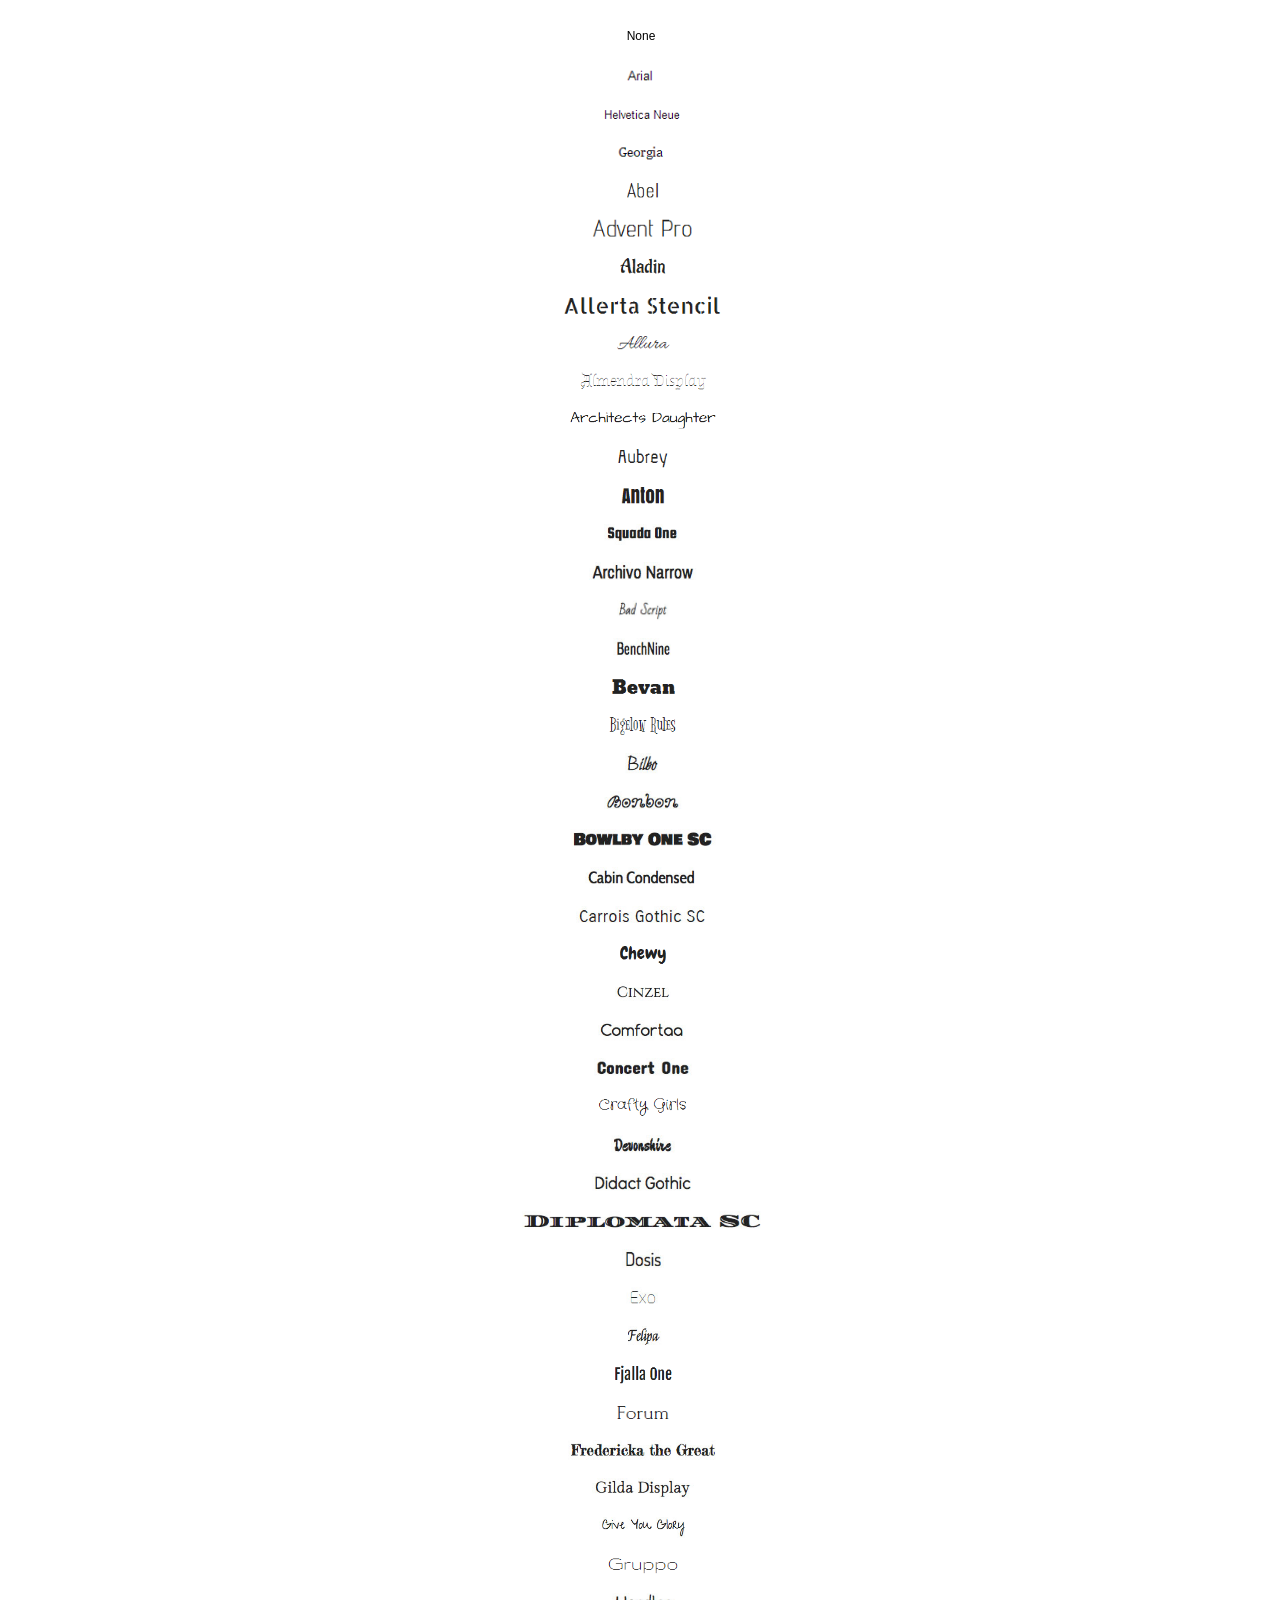
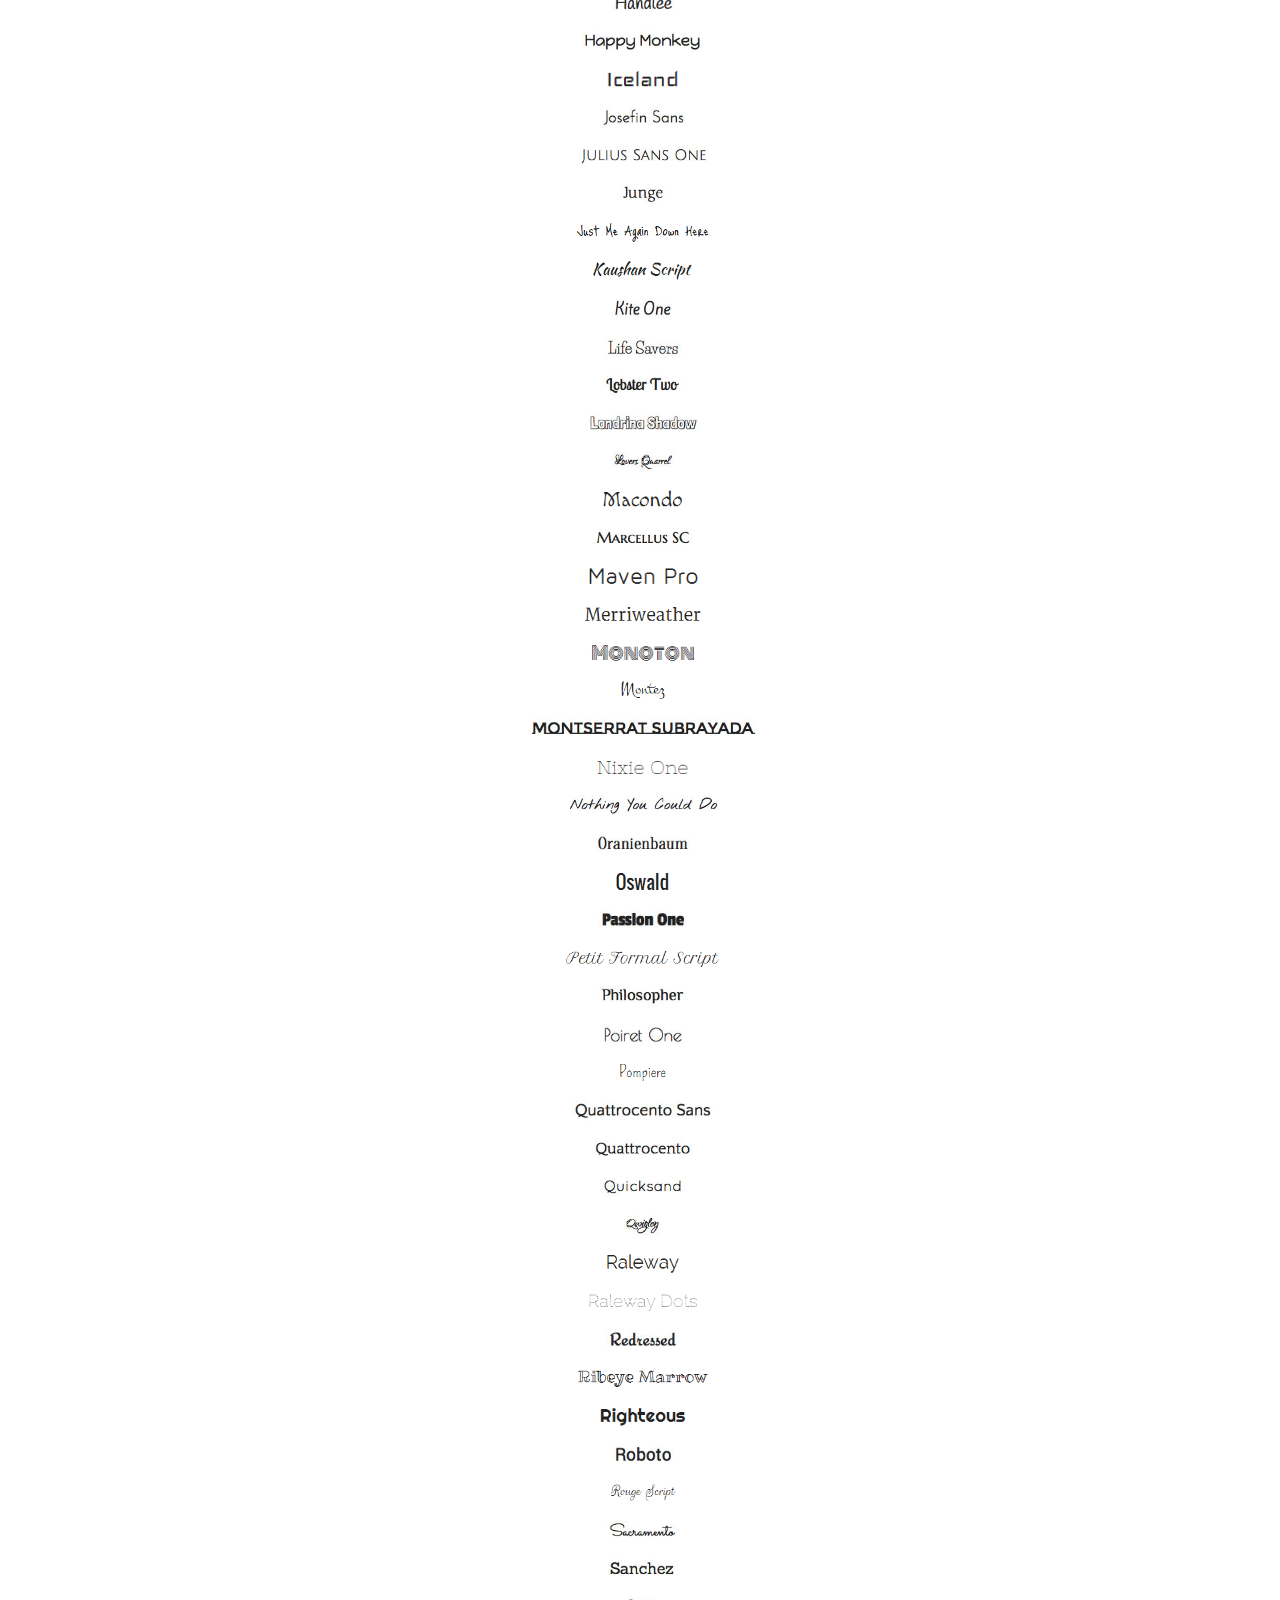
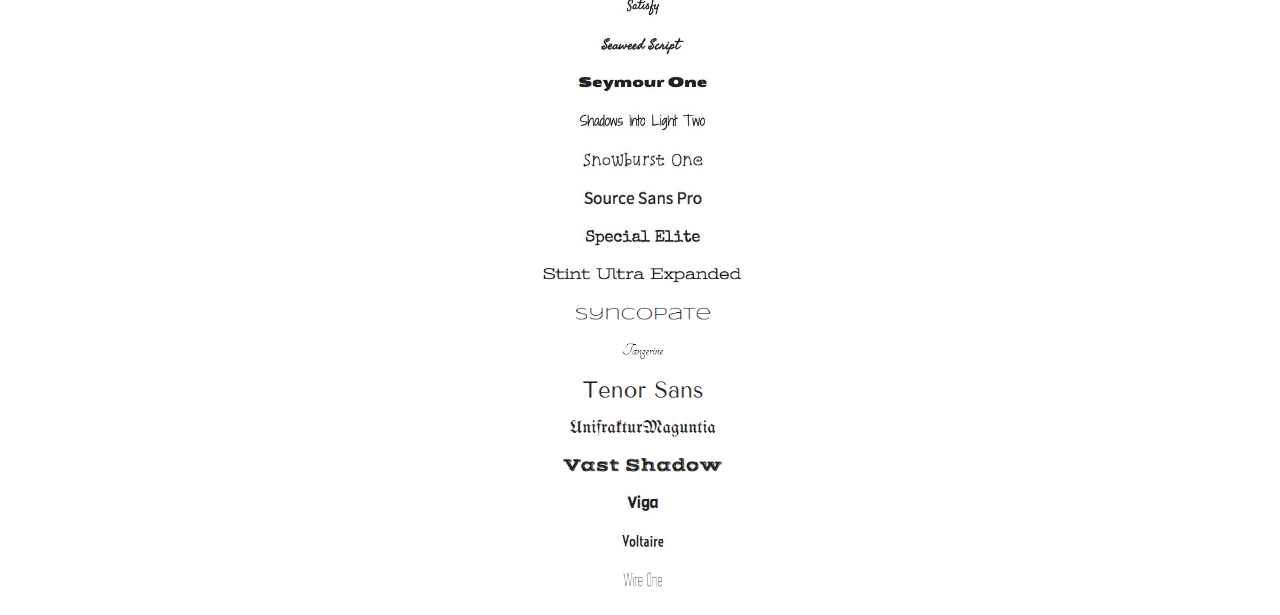
<file: templates/testtheme/scripts/fonts.html>
﻿<!DOCTYPE HTML>
<html>
<head>
    <meta charset="utf-8">
    <title>Fonts</title>
    <meta name="viewport" content="width=device-width, initial-scale=1">
    <meta name="description" content="">  
    <style>
        body {
            font-family: "Helvetica Neue", Helvetica, Arial, sans-serif;
            font-size:100%; 
            line-height:1.7;
        }
        #divFontList {margin:15px 0;padding:0 5px 0 7px;}
        #divFontList div {width:100%;border:transparent 1px solid;cursor:pointer;overflow:hidden;text-align:center}
        #divFontList div img {margin:7px 3px 0px 5px;height:21px}
        #divFontList div:hover {
            border: rgba(228, 156, 90, 0.5) solid 1px;
        }
    </style>
</head>
<body>
<div id="divFontList">

<div data-provider="" data-font-family="" style="font-size:12px;padding:10px 7px;box-sizing:border-box;">None</div>
<div data-provider="" data-font-family="Arial, sans-serif"><img src="fonts/arial.png"></div>
<div data-provider="" data-font-family="Helvetica Neue, Helvetica, Arial, sans-serif"><img src="fonts/helvetica_neue.png"></div>
<div data-provider="" data-font-family="Georgia, serif"><img src="fonts/georgia.png"></div>
<div data-provider="google" data-font-family="Abel, sans-serif"><img src="fonts/abel.png"></div>
<div data-provider="google" data-font-family="Advent Pro, sans-serif" data-font-style="300"><img src="fonts/advent_pro.png"></div>
<div data-provider="google" data-font-family="Aladin, cursive"><img src="fonts/aladin.png"></div>
<div data-provider="google" data-font-family="Allerta Stencil, sans-serif"><img src="fonts/allerta_stencil.png"></div>
<div data-provider="google" data-font-family="Allura, cursive"><img src="fonts/allura.png"></div>
<div data-provider="google" data-font-family="Almendra Display, cursive"><img src="fonts/almendra_display.png"></div>
<div data-provider="google" data-font-family="Architects Daughter, cursive"><img src="fonts/architects_daughter.png"></div>
<div data-provider="google" data-font-family="Aubrey, cursive"><img src="fonts/aubrey.png"></div>
<div data-provider="google" data-font-family="Anton, sans-serif"><img src="fonts/anton.png"></div>
<div data-provider="google" data-font-family="Squada One, cursive"><img src="fonts/squada_one.jpg"></div>
<div data-provider="google" data-font-family="Archivo Narrow, sans-serif"><img src="fonts/archivo_narrow.jpg"></div>
<div data-provider="google" data-font-family="Bad Script, cursive"><img src="fonts/bad_script.jpg"></div>
<div data-provider="google" data-font-family="BenchNine, sans-serif"><img src="fonts/benchNine.jpg"></div>
<div data-provider="google" data-font-family="Bevan, cursive"><img src="fonts/bevan.png"></div>
<div data-provider="google" data-font-family="Bigelow Rules, cursive"><img src="fonts/bigelow_rules.png"></div>
<div data-provider="google" data-font-family="Bilbo, cursive"><img src="fonts/bilbo.jpg"></div>
<div data-provider="google" data-font-family="Bonbon, cursive"><img src="fonts/bonbon.jpg"></div>
<div data-provider="google" data-font-family="Bowlby One SC, cursive"><img src="fonts/bowlby_one_sc.jpg"></div>
<div data-provider="google" data-font-family="Cabin Condensed, sans-serif"><img src="fonts/cabin_condensed.jpg"></div>
<div data-provider="google" data-font-family="Carrois Gothic SC, sans-serif"><img src="fonts/carrois_gothic_sc.jpg"></div>
<div data-provider="google" data-font-family="Chewy, cursive"><img src="fonts/chewy.png"></div>
<div data-provider="google" data-font-family="Cinzel, serif"><img src="fonts/cinzel.jpg"></div>
<div data-provider="google" data-font-family="Comfortaa, cursive" data-font-style="300"><img src="fonts/comfortaa.jpg"></div>
<div data-provider="google" data-font-family="Concert One, cursive"><img src="fonts/concert_one.jpg"></div>
<div data-provider="google" data-font-family="Crafty Girls, cursive"><img src="fonts/crafty_girls.png"></div>
<div data-provider="google" data-font-family="Devonshire, cursive"><img src="fonts/devonshire.jpg"></div>
<div data-provider="google" data-font-family="Didact Gothic, sans-serif"><img src="fonts/didact_gothic.jpg"></div>
<div data-provider="google" data-font-family="Diplomata SC, cursive"><img src="fonts/diplomata_sc.jpg"></div>
<div data-provider="google" data-font-family="Dosis, sans-serif" data-font-style="200"><img src="fonts/dosis.jpg"></div>
<div data-provider="google" data-font-family="Exo, sans-serif" data-font-style="100"><img src="fonts/exo.jpg"></div>
<div data-provider="google" data-font-family="Felipa, cursive"><img src="fonts/felipa.jpg"></div>
<div data-provider="google" data-font-family="Fjalla One, sans-serif"><img src="fonts/fjalla_one.png"></div>
<div data-provider="google" data-font-family="Forum, cursive"><img src="fonts/forum.png"></div>
<div data-provider="google" data-font-family="Fredericka the Great, cursive"><img src="fonts/fredericka_the_great.jpg"></div>
<div data-provider="google" data-font-family="Gilda Display, serif"><img src="fonts/gilda_display.jpg"></div>
<div data-provider="google" data-font-family="Give You Glory, cursive"><img src="fonts/give_you_glory.jpg"></div>
<div data-provider="google" data-font-family="Gruppo, cursive"><img src="fonts/gruppo.png"></div>
<div data-provider="google" data-font-family="Handlee, cursive"><img src="fonts/handlee.jpg"></div>
<div data-provider="google" data-font-family="Happy Monkey, cursive"><img src="fonts/happy_monkey.jpg"></div>
<div data-provider="google" data-font-family="Iceland, cursive"><img src="fonts/iceland.png"></div>
<div data-provider="google" data-font-family="Josefin Sans, sans-serif"><img src="fonts/josefin_sans.jpg"></div>
<div data-provider="google" data-font-family="Julius Sans One, sans-serif"><img src="fonts/julius_sans_one.jpg"></div>
<div data-provider="google" data-font-family="Junge, serif"><img src="fonts/junge.jpg"></div>
<div data-provider="google" data-font-family="Just Me Again Down Here, cursive"><img src="fonts/just_me_again_down_here.png"></div>
<div data-provider="google" data-font-family="Kaushan Script, cursive"><img src="fonts/kaushan_script.png"></div>
<div data-provider="google" data-font-family="Kite One, sans-serif"><img src="fonts/kite_one.jpg"></div>
<div data-provider="google" data-font-family="Life Savers, cursive"><img src="fonts/life_savers.jpg"></div>
<div data-provider="google" data-font-family="Lobster Two, cursive"><img src="fonts/lobster_two.jpg"></div>
<div data-provider="google" data-font-family="Londrina Shadow, cursive"><img src="fonts/londrina_shadow.jpg"></div>
<div data-provider="google" data-font-family="Lovers Quarrel, cursive"><img src="fonts/lovers_quarrel.jpg"></div>
<div data-provider="google" data-font-family="Macondo, cursive"><img src="fonts/macondo.png"></div>
<div data-provider="google" data-font-family="Marcellus SC, serif"><img src="fonts/marcellus_sc.jpg"></div>
<div data-provider="google" data-font-family="Maven Pro, sans-serif"><img src="fonts/maven_pro.png"></div>
<div data-provider="google" data-font-family="Merriweather, serif"><img src="fonts/merriweather.png"></div>
<div data-provider="google" data-font-family="Monoton, cursive"><img src="fonts/monoton.png"></div>
<div data-provider="google" data-font-family="Montez, cursive"><img src="fonts/montez.png"></div>
<div data-provider="google" data-font-family="Montserrat Subrayada, sans-serif"><img src="fonts/montserrat_subrayada.jpg"></div>
<div data-provider="google" data-font-family="Nixie One, cursive"><img src="fonts/nixie_one.png"></div>
<div data-provider="google" data-font-family="Nothing You Could Do, cursive"><img src="fonts/nothing_you_could_do.jpg"></div>
<div data-provider="google" data-font-family="Oranienbaum, serif"><img src="fonts/oranienbaum.jpg"></div>
<div data-provider="google" data-font-family="Oswald, sans-serif"><img src="fonts/oswald.png"></div>
<div data-provider="google" data-font-family="Passion One, cursive"><img src="fonts/passion_one.jpg"></div>
<div data-provider="google" data-font-family="Petit Formal Script, cursive"><img src="fonts/petit_formal_script.png"></div>
<div data-provider="google" data-font-family="Philosopher, sans-serif"><img src="fonts/philosopher.jpg"></div>
<div data-provider="google" data-font-family="Poiret One, cursive"><img src="fonts/poiret_one.jpg"></div>
<div data-provider="google" data-font-family="Pompiere, cursive"><img src="fonts/pompiere.png"></div>
<div data-provider="google" data-font-family="Quattrocento Sans, sans-serif"><img src="fonts/quattrocento_sans.jpg"></div>
<div data-provider="google" data-font-family="Quattrocento, serif"><img src="fonts/quattrocento.jpg"></div>
<div data-provider="google" data-font-family="Quicksand, sans-serif"><img src="fonts/quicksand.jpg"></div>
<div data-provider="google" data-font-family="Qwigley, cursive"><img src="fonts/qwigley.jpg"></div>
<div data-provider="google" data-font-family="Raleway, sans-serif" data-font-style="100"><img src="fonts/raleway.png"></div>
<div data-provider="google" data-font-family="Raleway Dots, sans-serif"><img src="fonts/raleway_dots.png"></div>
<div data-provider="google" data-font-family="Redressed, cursive"><img src="fonts/redressed.jpg"></div>
<div data-provider="google" data-font-family="Ribeye Marrow, cursive"><img src="fonts/ribeye_marrow.png"></div>
<div data-provider="google" data-font-family="Righteous, cursive"><img src="fonts/righteous.png"></div>
<div data-provider="google" data-font-family="Roboto, sans-serif" data-font-style="300"><img src="fonts/roboto.jpg"></div>
<div data-provider="google" data-font-family="Rouge Script, cursive"><img src="fonts/rouge_script.png"></div>
<div data-provider="google" data-font-family="Sacramento, cursive"><img src="fonts/sacramento.jpg"></div>
<div data-provider="google" data-font-family="Sanchez, serif"><img src="fonts/sanchez.jpg"></div>
<div data-provider="google" data-font-family="Satisfy, cursive"><img src="fonts/satisfy.jpg"></div>
<div data-provider="google" data-font-family="Seaweed Script, cursive"><img src="fonts/seaweed_script.jpg"></div>
<div data-provider="google" data-font-family="Seymour One, sans-serif"><img src="fonts/seymour_one.jpg"></div>
<div data-provider="google" data-font-family="Shadows Into Light Two, cursive"><img src="fonts/shadows_into_light_two.jpg"></div>
<div data-provider="google" data-font-family="Snowburst One, cursive"><img src="fonts/snowburst_one.jpg"></div>
<div data-provider="google" data-font-family="Source Sans Pro, sans-serif" data-font-style="200"><img src="fonts/source_sans_pro.jpg"></div>
<div data-provider="google" data-font-family="Special Elite, cursive"><img src="fonts/special_elite.jpg"></div>
<div data-provider="google" data-font-family="Stint Ultra Expanded, cursive"><img src="fonts/stint_ultra_expanded.jpg"></div>
<div data-provider="google" data-font-family="Syncopate, sans-serif"><img src="fonts/syncopate.png"></div>
<div data-provider="google" data-font-family="Tangerine, cursive"><img src="fonts/tangerine.png"></div>
<div data-provider="google" data-font-family="Tenor Sans, sans-serif"><img src="fonts/tenor_sans.png"></div>
<div data-provider="google" data-font-family="UnifrakturMaguntia, cursive"><img src="fonts/unifrakturmaguntia.png"></div>
<div data-provider="google" data-font-family="Vast Shadow, cursive"><img src="fonts/vast_shadow.png"></div>
<div data-provider="google" data-font-family="Viga, sans-serif"><img src="fonts/viga.jpg"></div>
<div data-provider="google" data-font-family="Voltaire, sans-serif"><img src="fonts/voltaire.jpg"></div>
<div data-provider="google" data-font-family="Wire One, sans-serif"><img src="fonts/wire_one.png"></div>

</div>

<script src="jquery-1.11.1.min.js" type="text/javascript"></script>
<script type="text/javascript">
    jQuery(document).ready(function ($) {

        $("#divFontList div").click(function () {
            window.parent.focus();
            $('.md-pickfontfamily', window.parent.document).attr('data-font-family', $(this).data('font-family'));
            $('.md-pickfontfamily', window.parent.document).attr('data-provider', $(this).data('provider'));
            $('.md-pickfontfamily', window.parent.document).click();
        });

    });

</script>

</body>
</html>
</file>
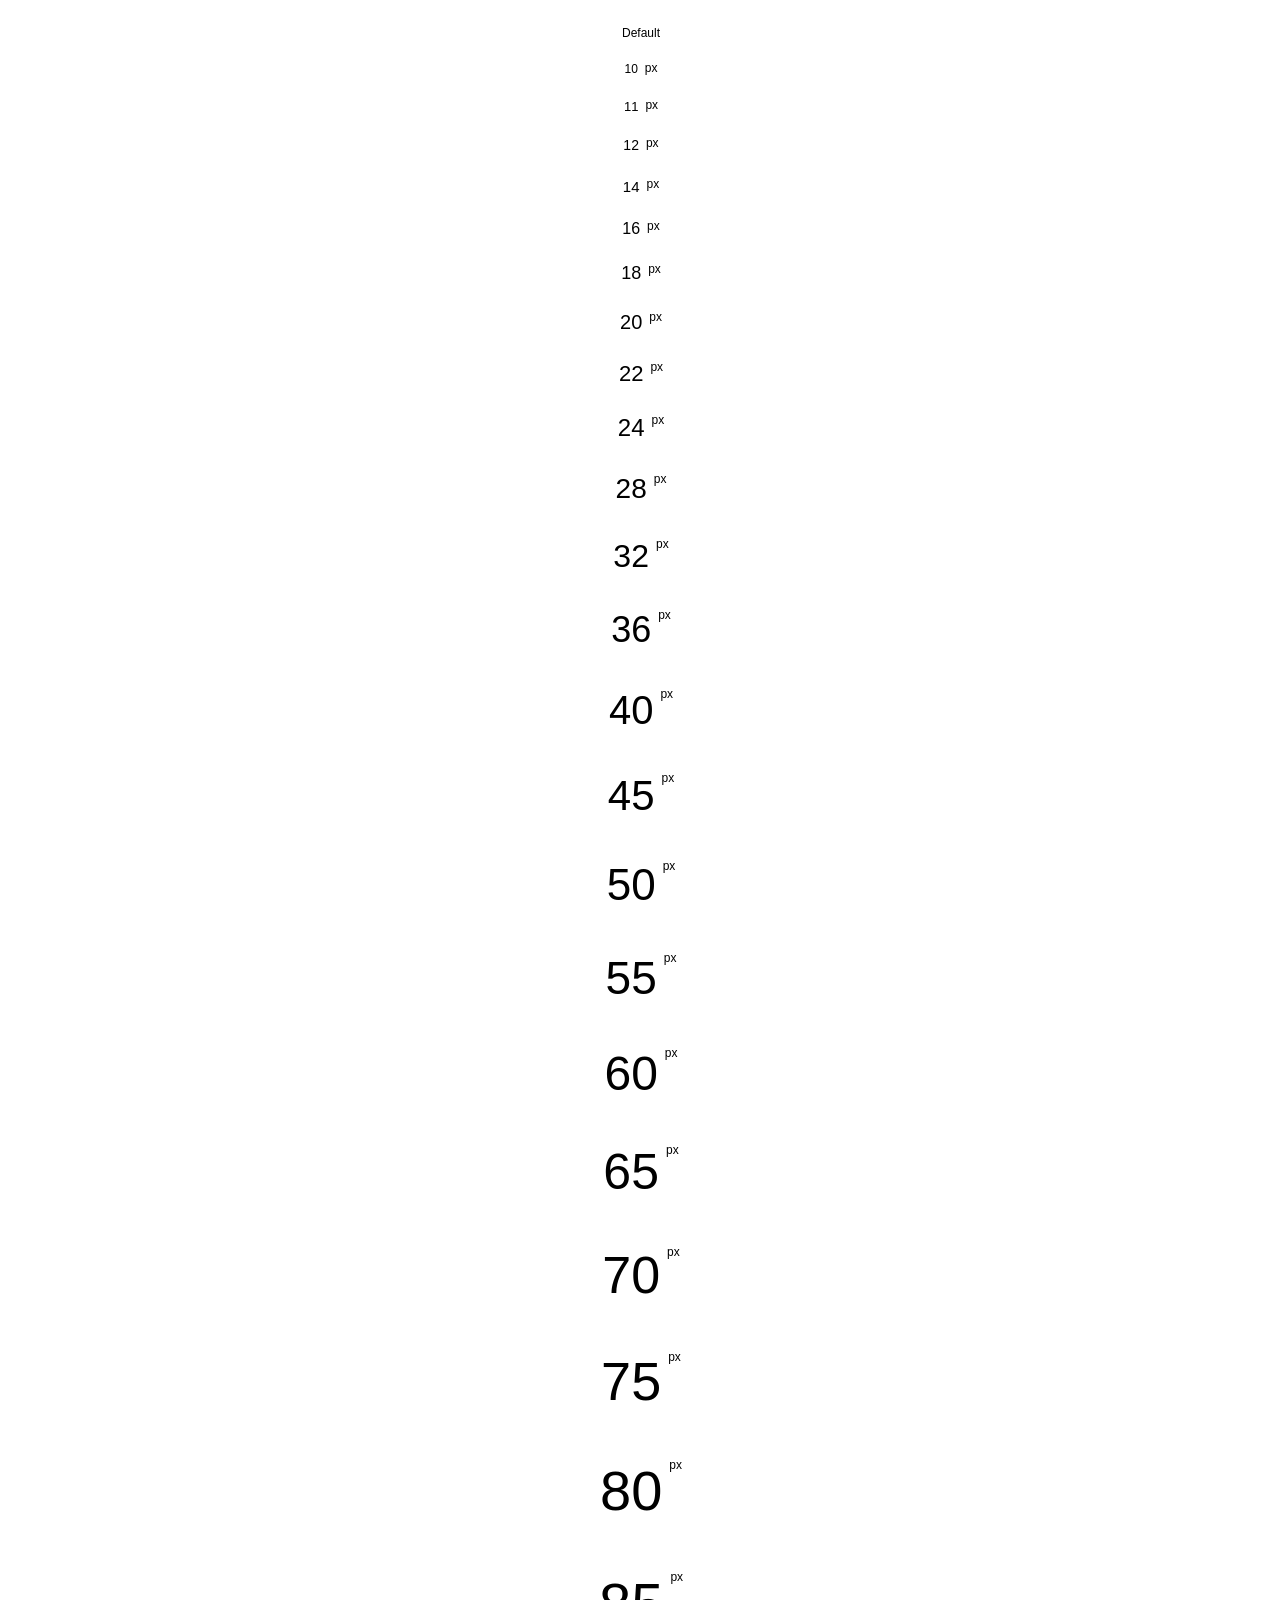
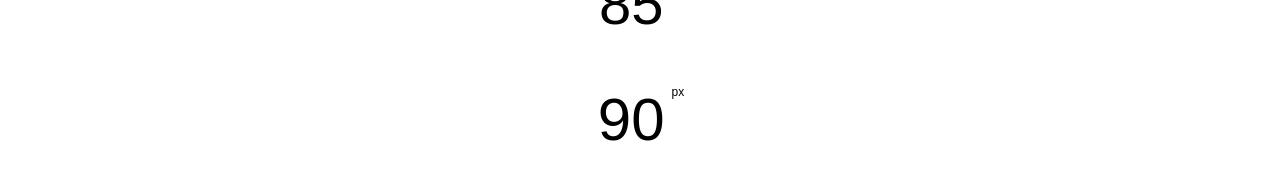
<file: templates/testtheme/scripts/fontsize.html>
﻿<!DOCTYPE HTML>
<html>
<head>
    <meta charset="utf-8">
    <title>Font Size</title>
    <meta name="viewport" content="width=device-width, initial-scale=1">
    <meta name="description" content="">  
    <style>
        body {
            font-family: "Helvetica Neue", Helvetica, Arial, sans-serif;
            font-size:100%; 
            line-height:1.7;
        }
        #divFontSize {margin:15px 0;padding:0 5px 0 7px;}
        #divFontSize div {width:100%;border:transparent 1px solid;padding:7px 15px;box-sizing:border-box;text-align:center;cursor:pointer;overflow:hidden;}
        #divFontSize div:hover {
            border: rgba(228, 156, 90, 0.5) solid 1px;
        }
        #divFontSize div span {
            font-size: 12px !important;
            vertical-align: text-top;
            margin-left: 7px;
            line-height: 1;
        }
    </style>
</head>
<body>
<div id="divFontSize">
<div data-font-size="" style="font-size: 12px">Default</div>
<div data-font-size="10px" style="font-size: 12px">10<span>px</span></div>
<div data-font-size="11px" style="font-size: 13px">11<span>px</span></div>
<div data-font-size="12px" style="font-size: 14px">12<span>px</span></div>
<div data-font-size="14px" style="font-size: 15px">14<span>px</span></div>
<div data-font-size="16px" style="font-size: 16px">16<span>px</span></div>
<div data-font-size="18px" style="font-size: 18px">18<span>px</span></div>
<div data-font-size="20px" style="font-size: 20px">20<span>px</span></div>
<div data-font-size="22px" style="font-size: 22px">22<span>px</span></div>
<div data-font-size="24px" style="font-size: 24px">24<span>px</span></div>
<div data-font-size="28px" style="font-size: 28px">28<span>px</span></div>
<div data-font-size="32px" style="font-size: 32px">32<span>px</span></div>
<div data-font-size="36px" style="font-size: 36px">36<span>px</span></div>
<div data-font-size="40px" style="font-size: 40px">40<span>px</span></div>
<div data-font-size="45px" style="font-size: 42px">45<span>px</span></div>
<div data-font-size="50px" style="font-size: 44px">50<span>px</span></div>
<div data-font-size="55px" style="font-size: 46px">55<span>px</span></div>
<div data-font-size="60px" style="font-size: 48px">60<span>px</span></div>
<div data-font-size="65px" style="font-size: 50px">65<span>px</span></div>
<div data-font-size="70px" style="font-size: 52px">70<span>px</span></div>
<div data-font-size="75px" style="font-size: 54px">75<span>px</span></div>
<div data-font-size="80px" style="font-size: 56px">80<span>px</span></div>
<div data-font-size="85px" style="font-size: 58px">85<span>px</span></div>
<div data-font-size="90px" style="font-size: 60px">90<span>px</span></div>

</div>

<script src="jquery-1.11.1.min.js" type="text/javascript"></script>
<script type="text/javascript">
    jQuery(document).ready(function ($) {

        $("#divFontSize div").click(function () {
            window.parent.focus();
            $('.md-pickfontsize', window.parent.document).attr('data-font-size', $(this).data('font-size'));
            $('.md-pickfontsize', window.parent.document).click();
        });

    });

</script>

</body>
</html>
</file>
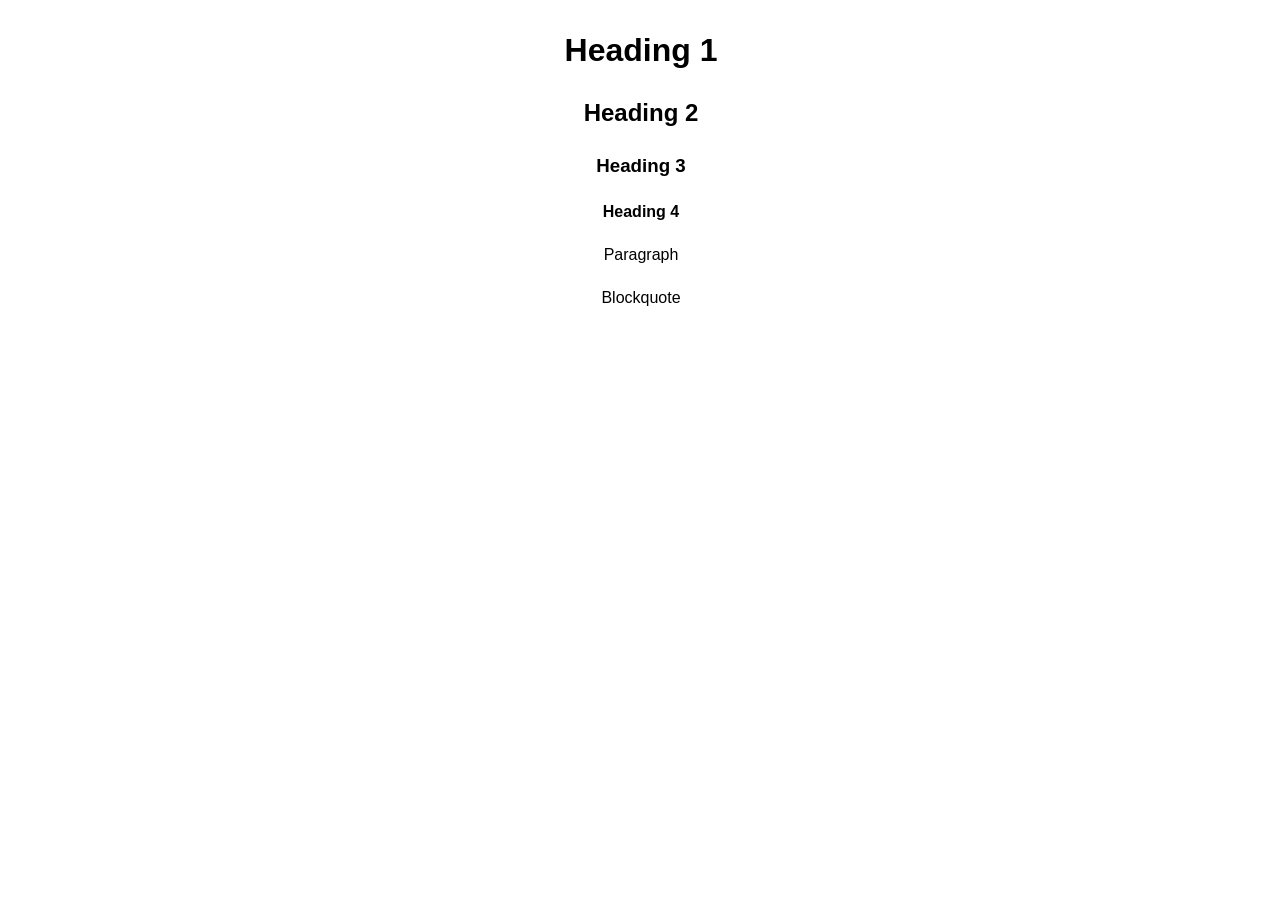
<file: templates/testtheme/scripts/headings.html>
﻿<!DOCTYPE HTML>
<html>
<head>
    <meta charset="utf-8">
    <title>Headings</title>
    <meta name="viewport" content="width=device-width, initial-scale=1">
    <meta name="description" content="">  
    <style>
        body {
            font-family: "Helvetica Neue", Helvetica, Arial, sans-serif;
            font-size:100%; 
            line-height:1.7;
        }
        #divHeadings {margin:15px 0;padding:0 5px 0 7px;}
        #divHeadings div {width:100%;border:transparent 1px solid;padding:7px 15px;box-sizing:border-box;text-align:center;cursor:pointer;overflow:hidden;}
        #divHeadings div:hover {
            border: rgba(228, 156, 90, 0.5) solid 1px;
        }
        #divHeadings div span {
            font-size: 12px !important;
            vertical-align: text-top;
            margin-left: 7px;
            line-height: 1;
        }
        h1,h2,h3,h4,h5,h6,p,blockquote {margin:0;white-space:nowrap}
    </style>
</head>
<body>
<div id="divHeadings">

<div data-heading="h1"><h1>Heading 1</h1></div>
<div data-heading="h2"><h2>Heading 2</h2></div>
<div data-heading="h3"><h3>Heading 3</h3></div>
<div data-heading="h4"><h4>Heading 4</h4></div>
<div data-heading="p"><p>Paragraph</p></div>
<div data-heading="blockquote"><blockquote>Blockquote</blockquote></div>

</div>

<script src="jquery-1.11.1.min.js" type="text/javascript"></script>
<script type="text/javascript">
    jQuery(document).ready(function ($) {

        $("#divHeadings div").click(function () {
            window.parent.focus();
            $('.md-pickheading', window.parent.document).attr('data-heading', $(this).data('heading'));
            $('.md-pickheading', window.parent.document).click();
        });

    });

</script>

</body>
</html>
</file>
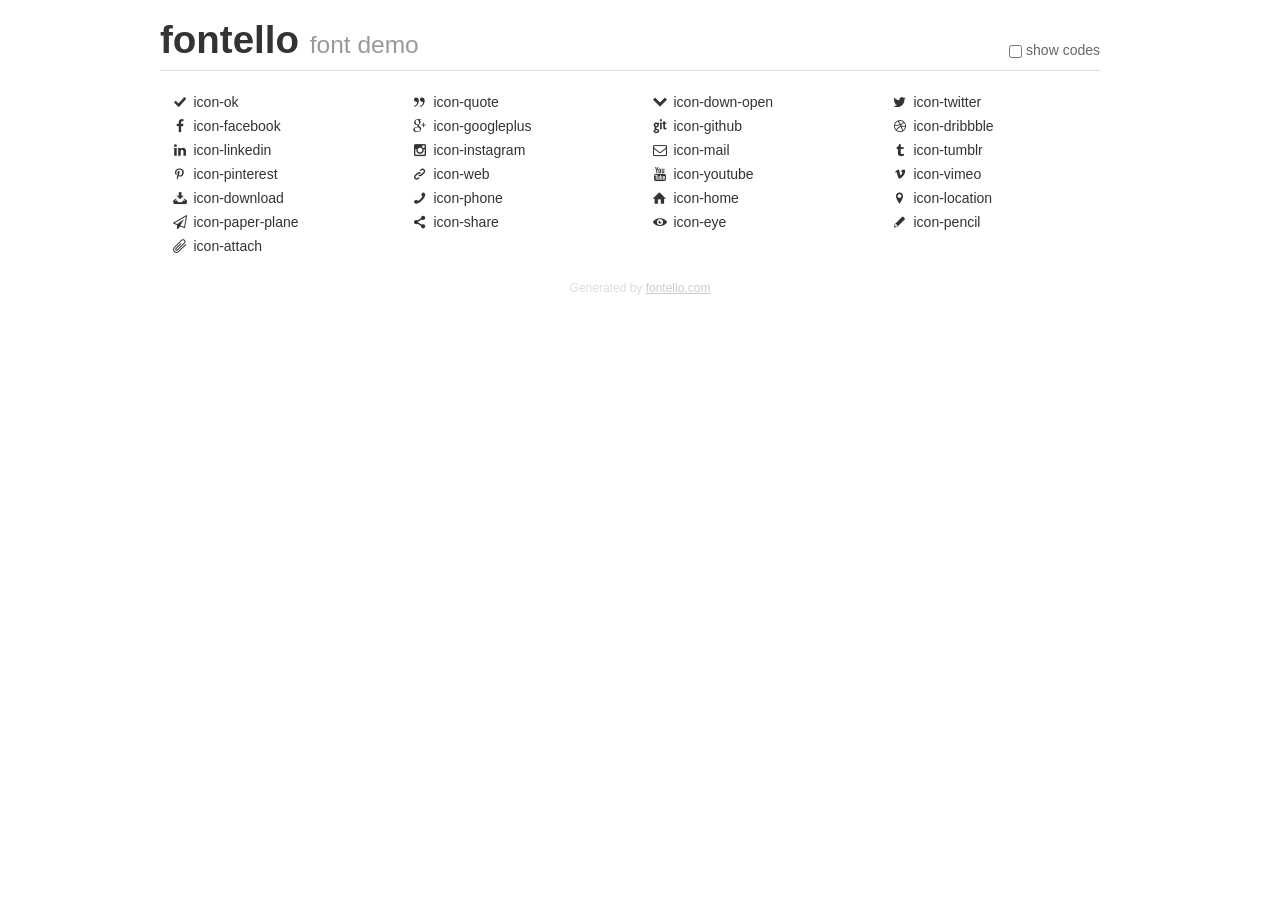
<file: templates/testtheme/assets/icons/demo.html>
<!DOCTYPE html>
<html>
  <head><!--[if lt IE 9]><script language="javascript" type="text/javascript" src="//html5shim.googlecode.com/svn/trunk/html5.js"></script><![endif]-->
    <meta charset="UTF-8"><style>/*
 * Bootstrap v2.2.1
 *
 * Copyright 2012 Twitter, Inc
 * Licensed under the Apache License v2.0
 * http://www.apache.org/licenses/LICENSE-2.0
 *
 * Designed and built with all the love in the world @twitter by @mdo and @fat.
 */
.clearfix {
  *zoom: 1;
}
.clearfix:before,
.clearfix:after {
  display: table;
  content: "";
  line-height: 0;
}
.clearfix:after {
  clear: both;
}
html {
  font-size: 100%;
  -webkit-text-size-adjust: 100%;
  -ms-text-size-adjust: 100%;
}
a:focus {
  outline: thin dotted #333;
  outline: 5px auto -webkit-focus-ring-color;
  outline-offset: -2px;
}
a:hover,
a:active {
  outline: 0;
}
button,
input,
select,
textarea {
  margin: 0;
  font-size: 100%;
  vertical-align: middle;
}
button,
input {
  *overflow: visible;
  line-height: normal;
}
button::-moz-focus-inner,
input::-moz-focus-inner {
  padding: 0;
  border: 0;
}
body {
  margin: 0;
  font-family: "Helvetica Neue", Helvetica, Arial, sans-serif;
  font-size: 14px;
  line-height: 20px;
  color: #333;
  background-color: #fff;
}
a {
  color: #08c;
  text-decoration: none;
}
a:hover {
  color: #005580;
  text-decoration: underline;
}
.row {
  margin-left: -20px;
  *zoom: 1;
}
.row:before,
.row:after {
  display: table;
  content: "";
  line-height: 0;
}
.row:after {
  clear: both;
}
[class*="span"] {
  float: left;
  min-height: 1px;
  margin-left: 20px;
}
.container,
.navbar-static-top .container,
.navbar-fixed-top .container,
.navbar-fixed-bottom .container {
  width: 940px;
}
.span12 {
  width: 940px;
}
.span11 {
  width: 860px;
}
.span10 {
  width: 780px;
}
.span9 {
  width: 700px;
}
.span8 {
  width: 620px;
}
.span7 {
  width: 540px;
}
.span6 {
  width: 460px;
}
.span5 {
  width: 380px;
}
.span4 {
  width: 300px;
}
.span3 {
  width: 220px;
}
.span2 {
  width: 140px;
}
.span1 {
  width: 60px;
}
[class*="span"].pull-right,
.row-fluid [class*="span"].pull-right {
  float: right;
}
.container {
  margin-right: auto;
  margin-left: auto;
  *zoom: 1;
}
.container:before,
.container:after {
  display: table;
  content: "";
  line-height: 0;
}
.container:after {
  clear: both;
}
p {
  margin: 0 0 10px;
}
.lead {
  margin-bottom: 20px;
  font-size: 21px;
  font-weight: 200;
  line-height: 30px;
}
small {
  font-size: 85%;
}
h1 {
  margin: 10px 0;
  font-family: inherit;
  font-weight: bold;
  line-height: 20px;
  color: inherit;
  text-rendering: optimizelegibility;
}
h1 small {
  font-weight: normal;
  line-height: 1;
  color: #999;
}
h1 {
  line-height: 40px;
}
h1 {
  font-size: 38.5px;
}
h1 small {
  font-size: 24.5px;
}
body {
  margin-top: 90px;
}
.header {
  position: fixed;
  top: 0;
  left: 50%;
  margin-left: -480px;
  background-color: #fff;
  border-bottom: 1px solid #ddd;
  padding-top: 10px;
  z-index: 10;
}
.footer {
  color: #ddd;
  font-size: 12px;
  text-align: center;
  margin-top: 20px;
}
.footer a {
  color: #ccc;
  text-decoration: underline;
}
.the-icons {
  font-size: 14px;
  line-height: 24px;
}
.switch {
  position: absolute;
  right: 0;
  bottom: 10px;
  color: #666;
}
.switch input {
  margin-right: 0.3em;
}
.codesOn .i-name {
  display: none;
}
.codesOn .i-code {
  display: inline;
}
.i-code {
  display: none;
}
</style>
    <link rel="stylesheet" href="css/fontello.css">
    <link rel="stylesheet" href="css/animation.css"><!--[if IE 7]><link rel="stylesheet" href="css/fontello-ie7.css"><![endif]-->
    <script>
      function toggleCodes(on) {
        var obj = document.getElementById('icons');
        
        if (on) {
          obj.className += ' codesOn';
        } else {
          obj.className = obj.className.replace(' codesOn', '');
        }
      }
      
    </script>
  </head>
  <body>
    <div class="container header">
      <h1>
        fontello
         <small>font demo</small>
      </h1>
      <label class="switch">
        <input type="checkbox" onclick="toggleCodes(this.checked)">show codes
      </label>
    </div>
    <div id="icons" class="container">
      <div class="row">
        <div title="Code: 0xe800" class="the-icons span3"><i class="icon-ok"></i> <span class="i-name">icon-ok</span><span class="i-code">0xe800</span></div>
        <div title="Code: 0xe801" class="the-icons span3"><i class="icon-quote"></i> <span class="i-name">icon-quote</span><span class="i-code">0xe801</span></div>
        <div title="Code: 0xe802" class="the-icons span3"><i class="icon-down-open"></i> <span class="i-name">icon-down-open</span><span class="i-code">0xe802</span></div>
        <div title="Code: 0xe803" class="the-icons span3"><i class="icon-twitter"></i> <span class="i-name">icon-twitter</span><span class="i-code">0xe803</span></div>
      </div>
      <div class="row">
        <div title="Code: 0xe804" class="the-icons span3"><i class="icon-facebook"></i> <span class="i-name">icon-facebook</span><span class="i-code">0xe804</span></div>
        <div title="Code: 0xe805" class="the-icons span3"><i class="icon-googleplus"></i> <span class="i-name">icon-googleplus</span><span class="i-code">0xe805</span></div>
        <div title="Code: 0xe806" class="the-icons span3"><i class="icon-github"></i> <span class="i-name">icon-github</span><span class="i-code">0xe806</span></div>
        <div title="Code: 0xe807" class="the-icons span3"><i class="icon-dribbble"></i> <span class="i-name">icon-dribbble</span><span class="i-code">0xe807</span></div>
      </div>
      <div class="row">
        <div title="Code: 0xe808" class="the-icons span3"><i class="icon-linkedin"></i> <span class="i-name">icon-linkedin</span><span class="i-code">0xe808</span></div>
        <div title="Code: 0xe809" class="the-icons span3"><i class="icon-instagram"></i> <span class="i-name">icon-instagram</span><span class="i-code">0xe809</span></div>
        <div title="Code: 0xe80a" class="the-icons span3"><i class="icon-mail"></i> <span class="i-name">icon-mail</span><span class="i-code">0xe80a</span></div>
        <div title="Code: 0xe80b" class="the-icons span3"><i class="icon-tumblr"></i> <span class="i-name">icon-tumblr</span><span class="i-code">0xe80b</span></div>
      </div>
      <div class="row">
        <div title="Code: 0xe80c" class="the-icons span3"><i class="icon-pinterest"></i> <span class="i-name">icon-pinterest</span><span class="i-code">0xe80c</span></div>
        <div title="Code: 0xe80d" class="the-icons span3"><i class="icon-web"></i> <span class="i-name">icon-web</span><span class="i-code">0xe80d</span></div>
        <div title="Code: 0xe80e" class="the-icons span3"><i class="icon-youtube"></i> <span class="i-name">icon-youtube</span><span class="i-code">0xe80e</span></div>
        <div title="Code: 0xe80f" class="the-icons span3"><i class="icon-vimeo"></i> <span class="i-name">icon-vimeo</span><span class="i-code">0xe80f</span></div>
      </div>
      <div class="row">
        <div title="Code: 0xe810" class="the-icons span3"><i class="icon-download"></i> <span class="i-name">icon-download</span><span class="i-code">0xe810</span></div>
        <div title="Code: 0xe811" class="the-icons span3"><i class="icon-phone"></i> <span class="i-name">icon-phone</span><span class="i-code">0xe811</span></div>
        <div title="Code: 0xe812" class="the-icons span3"><i class="icon-home"></i> <span class="i-name">icon-home</span><span class="i-code">0xe812</span></div>
        <div title="Code: 0xe813" class="the-icons span3"><i class="icon-location"></i> <span class="i-name">icon-location</span><span class="i-code">0xe813</span></div>
      </div>
      <div class="row">
        <div title="Code: 0xe814" class="the-icons span3"><i class="icon-paper-plane"></i> <span class="i-name">icon-paper-plane</span><span class="i-code">0xe814</span></div>
        <div title="Code: 0xe815" class="the-icons span3"><i class="icon-share"></i> <span class="i-name">icon-share</span><span class="i-code">0xe815</span></div>
        <div title="Code: 0xe817" class="the-icons span3"><i class="icon-eye"></i> <span class="i-name">icon-eye</span><span class="i-code">0xe817</span></div>
        <div title="Code: 0xe818" class="the-icons span3"><i class="icon-pencil"></i> <span class="i-name">icon-pencil</span><span class="i-code">0xe818</span></div>
      </div>
      <div class="row">
        <div title="Code: 0xe819" class="the-icons span3"><i class="icon-attach"></i> <span class="i-name">icon-attach</span><span class="i-code">0xe819</span></div>
      </div>
    </div>
    <div class="container footer">Generated by <a href="http://fontello.com">fontello.com</a></div>
  </body>
</html>
</file>
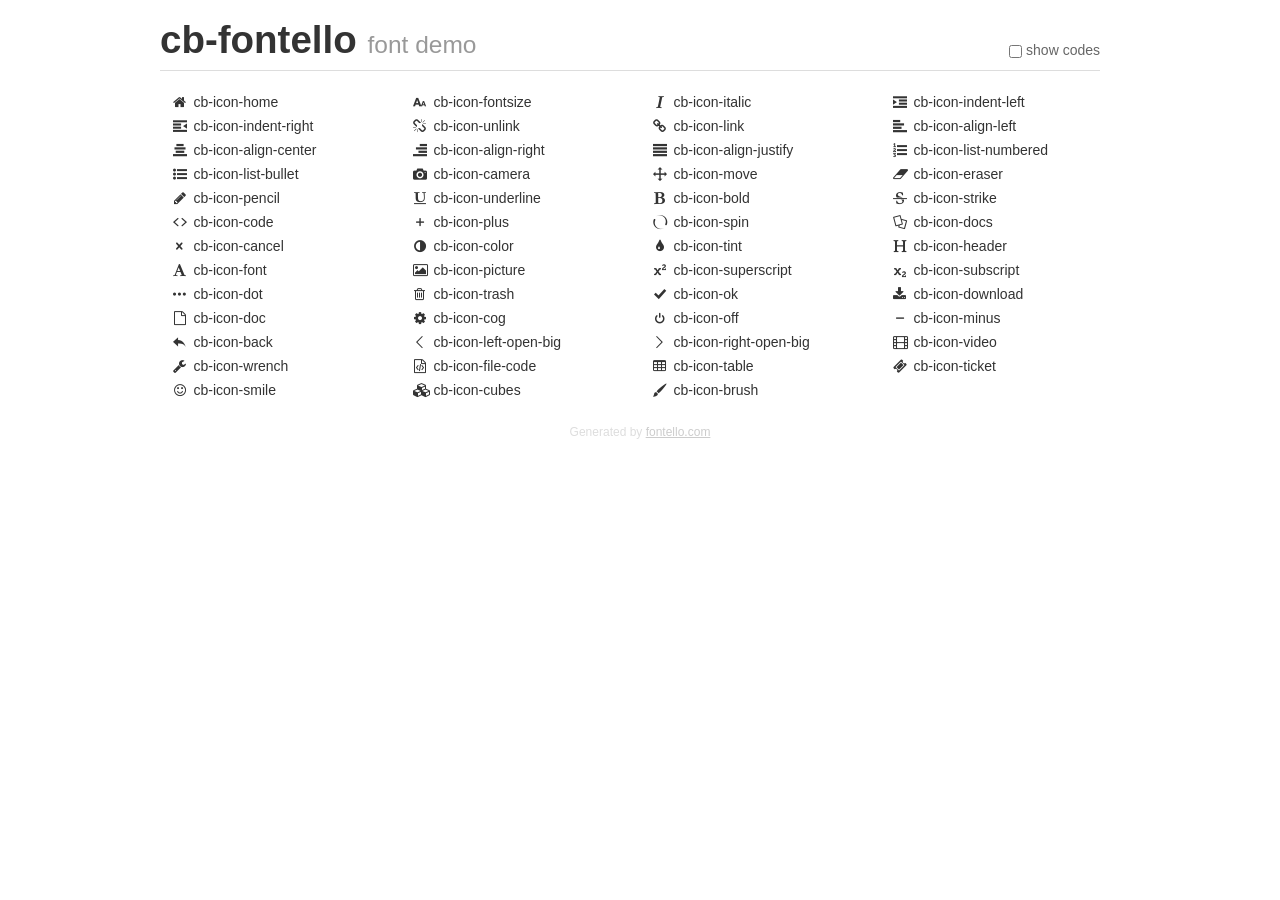
<file: templates/testtheme/scripts/icons/demo.html>
<!DOCTYPE html>
<html>
  <head><!--[if lt IE 9]><script language="javascript" type="text/javascript" src="//html5shim.googlecode.com/svn/trunk/html5.js"></script><![endif]-->
    <meta charset="UTF-8"><style>/*
 * Bootstrap v2.2.1
 *
 * Copyright 2012 Twitter, Inc
 * Licensed under the Apache License v2.0
 * http://www.apache.org/licenses/LICENSE-2.0
 *
 * Designed and built with all the love in the world @twitter by @mdo and @fat.
 */
.clearfix {
  *zoom: 1;
}
.clearfix:before,
.clearfix:after {
  display: table;
  content: "";
  line-height: 0;
}
.clearfix:after {
  clear: both;
}
html {
  font-size: 100%;
  -webkit-text-size-adjust: 100%;
  -ms-text-size-adjust: 100%;
}
a:focus {
  outline: thin dotted #333;
  outline: 5px auto -webkit-focus-ring-color;
  outline-offset: -2px;
}
a:hover,
a:active {
  outline: 0;
}
button,
input,
select,
textarea {
  margin: 0;
  font-size: 100%;
  vertical-align: middle;
}
button,
input {
  *overflow: visible;
  line-height: normal;
}
button::-moz-focus-inner,
input::-moz-focus-inner {
  padding: 0;
  border: 0;
}
body {
  margin: 0;
  font-family: "Helvetica Neue", Helvetica, Arial, sans-serif;
  font-size: 14px;
  line-height: 20px;
  color: #333;
  background-color: #fff;
}
a {
  color: #08c;
  text-decoration: none;
}
a:hover {
  color: #005580;
  text-decoration: underline;
}
.row {
  margin-left: -20px;
  *zoom: 1;
}
.row:before,
.row:after {
  display: table;
  content: "";
  line-height: 0;
}
.row:after {
  clear: both;
}
[class*="span"] {
  float: left;
  min-height: 1px;
  margin-left: 20px;
}
.container,
.navbar-static-top .container,
.navbar-fixed-top .container,
.navbar-fixed-bottom .container {
  width: 940px;
}
.span12 {
  width: 940px;
}
.span11 {
  width: 860px;
}
.span10 {
  width: 780px;
}
.span9 {
  width: 700px;
}
.span8 {
  width: 620px;
}
.span7 {
  width: 540px;
}
.span6 {
  width: 460px;
}
.span5 {
  width: 380px;
}
.span4 {
  width: 300px;
}
.span3 {
  width: 220px;
}
.span2 {
  width: 140px;
}
.span1 {
  width: 60px;
}
[class*="span"].pull-right,
.row-fluid [class*="span"].pull-right {
  float: right;
}
.container {
  margin-right: auto;
  margin-left: auto;
  *zoom: 1;
}
.container:before,
.container:after {
  display: table;
  content: "";
  line-height: 0;
}
.container:after {
  clear: both;
}
p {
  margin: 0 0 10px;
}
.lead {
  margin-bottom: 20px;
  font-size: 21px;
  font-weight: 200;
  line-height: 30px;
}
small {
  font-size: 85%;
}
h1 {
  margin: 10px 0;
  font-family: inherit;
  font-weight: bold;
  line-height: 20px;
  color: inherit;
  text-rendering: optimizelegibility;
}
h1 small {
  font-weight: normal;
  line-height: 1;
  color: #999;
}
h1 {
  line-height: 40px;
}
h1 {
  font-size: 38.5px;
}
h1 small {
  font-size: 24.5px;
}
body {
  margin-top: 90px;
}
.header {
  position: fixed;
  top: 0;
  left: 50%;
  margin-left: -480px;
  background-color: #fff;
  border-bottom: 1px solid #ddd;
  padding-top: 10px;
  z-index: 10;
}
.footer {
  color: #ddd;
  font-size: 12px;
  text-align: center;
  margin-top: 20px;
}
.footer a {
  color: #ccc;
  text-decoration: underline;
}
.the-icons {
  font-size: 14px;
  line-height: 24px;
}
.switch {
  position: absolute;
  right: 0;
  bottom: 10px;
  color: #666;
}
.switch input {
  margin-right: 0.3em;
}
.codesOn .i-name {
  display: none;
}
.codesOn .i-code {
  display: inline;
}
.i-code {
  display: none;
}
@font-face {
      font-family: 'cb-fontello';
      src: url('./font/cb-fontello.eot?82605193');
      src: url('./font/cb-fontello.eot?82605193#iefix') format('embedded-opentype'),
           url('./font/cb-fontello.woff?82605193') format('woff'),
           url('./font/cb-fontello.ttf?82605193') format('truetype'),
           url('./font/cb-fontello.svg?82605193#cb-fontello') format('svg');
      font-weight: normal;
      font-style: normal;
    }
     
     
    .demo-icon
    {
      font-family: "cb-fontello";
      font-style: normal;
      font-weight: normal;
      speak: none;
     
      display: inline-block;
      text-decoration: inherit;
      width: 1em;
      margin-right: .2em;
      text-align: center;
      /* opacity: .8; */
     
      /* For safety - reset parent styles, that can break glyph codes*/
      font-variant: normal;
      text-transform: none;
     
      /* fix buttons height, for twitter bootstrap */
      line-height: 1em;
     
      /* Animation center compensation - margins should be symmetric */
      /* remove if not needed */
      margin-left: .2em;
     
      /* You can be more comfortable with increased icons size */
      /* font-size: 120%; */
     
      /* Font smoothing. That was taken from TWBS */
      -webkit-font-smoothing: antialiased;
      -moz-osx-font-smoothing: grayscale;
     
      /* Uncomment for 3D effect */
      /* text-shadow: 1px 1px 1px rgba(127, 127, 127, 0.3); */
    }
     </style>
    <link rel="stylesheet" href="css/animation.css"><!--[if IE 7]><link rel="stylesheet" href="css/cb-fontello-ie7.css"><![endif]-->
    <script>
      function toggleCodes(on) {
        var obj = document.getElementById('icons');
        
        if (on) {
          obj.className += ' codesOn';
        } else {
          obj.className = obj.className.replace(' codesOn', '');
        }
      }
      
    </script>
  </head>
  <body>
    <div class="container header">
      <h1>
        cb-fontello
         <small>font demo</small>
      </h1>
      <label class="switch">
        <input type="checkbox" onclick="toggleCodes(this.checked)">show codes
      </label>
    </div>
    <div id="icons" class="container">
      <div class="row">
        <div title="Code: 0xe800" class="the-icons span3"><i class="demo-icon cb-icon-home">&#xe800;</i> <span class="i-name">cb-icon-home</span><span class="i-code">0xe800</span></div>
        <div title="Code: 0xe900" class="the-icons span3"><i class="demo-icon cb-icon-fontsize">&#xe900;</i> <span class="i-name">cb-icon-fontsize</span><span class="i-code">0xe900</span></div>
        <div title="Code: 0xe901" class="the-icons span3"><i class="demo-icon cb-icon-italic">&#xe901;</i> <span class="i-name">cb-icon-italic</span><span class="i-code">0xe901</span></div>
        <div title="Code: 0xe902" class="the-icons span3"><i class="demo-icon cb-icon-indent-left">&#xe902;</i> <span class="i-name">cb-icon-indent-left</span><span class="i-code">0xe902</span></div>
      </div>
      <div class="row">
        <div title="Code: 0xe903" class="the-icons span3"><i class="demo-icon cb-icon-indent-right">&#xe903;</i> <span class="i-name">cb-icon-indent-right</span><span class="i-code">0xe903</span></div>
        <div title="Code: 0xe904" class="the-icons span3"><i class="demo-icon cb-icon-unlink">&#xe904;</i> <span class="i-name">cb-icon-unlink</span><span class="i-code">0xe904</span></div>
        <div title="Code: 0xe905" class="the-icons span3"><i class="demo-icon cb-icon-link">&#xe905;</i> <span class="i-name">cb-icon-link</span><span class="i-code">0xe905</span></div>
        <div title="Code: 0xe906" class="the-icons span3"><i class="demo-icon cb-icon-align-left">&#xe906;</i> <span class="i-name">cb-icon-align-left</span><span class="i-code">0xe906</span></div>
      </div>
      <div class="row">
        <div title="Code: 0xe907" class="the-icons span3"><i class="demo-icon cb-icon-align-center">&#xe907;</i> <span class="i-name">cb-icon-align-center</span><span class="i-code">0xe907</span></div>
        <div title="Code: 0xe908" class="the-icons span3"><i class="demo-icon cb-icon-align-right">&#xe908;</i> <span class="i-name">cb-icon-align-right</span><span class="i-code">0xe908</span></div>
        <div title="Code: 0xe909" class="the-icons span3"><i class="demo-icon cb-icon-align-justify">&#xe909;</i> <span class="i-name">cb-icon-align-justify</span><span class="i-code">0xe909</span></div>
        <div title="Code: 0xe90a" class="the-icons span3"><i class="demo-icon cb-icon-list-numbered">&#xe90a;</i> <span class="i-name">cb-icon-list-numbered</span><span class="i-code">0xe90a</span></div>
      </div>
      <div class="row">
        <div title="Code: 0xe90b" class="the-icons span3"><i class="demo-icon cb-icon-list-bullet">&#xe90b;</i> <span class="i-name">cb-icon-list-bullet</span><span class="i-code">0xe90b</span></div>
        <div title="Code: 0xe90c" class="the-icons span3"><i class="demo-icon cb-icon-camera">&#xe90c;</i> <span class="i-name">cb-icon-camera</span><span class="i-code">0xe90c</span></div>
        <div title="Code: 0xe90d" class="the-icons span3"><i class="demo-icon cb-icon-move">&#xe90d;</i> <span class="i-name">cb-icon-move</span><span class="i-code">0xe90d</span></div>
        <div title="Code: 0xe90e" class="the-icons span3"><i class="demo-icon cb-icon-eraser">&#xe90e;</i> <span class="i-name">cb-icon-eraser</span><span class="i-code">0xe90e</span></div>
      </div>
      <div class="row">
        <div title="Code: 0xe90f" class="the-icons span3"><i class="demo-icon cb-icon-pencil">&#xe90f;</i> <span class="i-name">cb-icon-pencil</span><span class="i-code">0xe90f</span></div>
        <div title="Code: 0xe910" class="the-icons span3"><i class="demo-icon cb-icon-underline">&#xe910;</i> <span class="i-name">cb-icon-underline</span><span class="i-code">0xe910</span></div>
        <div title="Code: 0xe911" class="the-icons span3"><i class="demo-icon cb-icon-bold">&#xe911;</i> <span class="i-name">cb-icon-bold</span><span class="i-code">0xe911</span></div>
        <div title="Code: 0xe912" class="the-icons span3"><i class="demo-icon cb-icon-strike">&#xe912;</i> <span class="i-name">cb-icon-strike</span><span class="i-code">0xe912</span></div>
      </div>
      <div class="row">
        <div title="Code: 0xe913" class="the-icons span3"><i class="demo-icon cb-icon-code">&#xe913;</i> <span class="i-name">cb-icon-code</span><span class="i-code">0xe913</span></div>
        <div title="Code: 0xe914" class="the-icons span3"><i class="demo-icon cb-icon-plus">&#xe914;</i> <span class="i-name">cb-icon-plus</span><span class="i-code">0xe914</span></div>
        <div title="Code: 0xe915" class="the-icons span3"><i class="demo-icon cb-icon-spin animate-spin">&#xe915;</i> <span class="i-name">cb-icon-spin</span><span class="i-code">0xe915</span></div>
        <div title="Code: 0xe916" class="the-icons span3"><i class="demo-icon cb-icon-docs">&#xe916;</i> <span class="i-name">cb-icon-docs</span><span class="i-code">0xe916</span></div>
      </div>
      <div class="row">
        <div title="Code: 0xe917" class="the-icons span3"><i class="demo-icon cb-icon-cancel">&#xe917;</i> <span class="i-name">cb-icon-cancel</span><span class="i-code">0xe917</span></div>
        <div title="Code: 0xe918" class="the-icons span3"><i class="demo-icon cb-icon-color">&#xe918;</i> <span class="i-name">cb-icon-color</span><span class="i-code">0xe918</span></div>
        <div title="Code: 0xe919" class="the-icons span3"><i class="demo-icon cb-icon-tint">&#xe919;</i> <span class="i-name">cb-icon-tint</span><span class="i-code">0xe919</span></div>
        <div title="Code: 0xe91a" class="the-icons span3"><i class="demo-icon cb-icon-header">&#xe91a;</i> <span class="i-name">cb-icon-header</span><span class="i-code">0xe91a</span></div>
      </div>
      <div class="row">
        <div title="Code: 0xe91b" class="the-icons span3"><i class="demo-icon cb-icon-font">&#xe91b;</i> <span class="i-name">cb-icon-font</span><span class="i-code">0xe91b</span></div>
        <div title="Code: 0xe91d" class="the-icons span3"><i class="demo-icon cb-icon-picture">&#xe91d;</i> <span class="i-name">cb-icon-picture</span><span class="i-code">0xe91d</span></div>
        <div title="Code: 0xe91e" class="the-icons span3"><i class="demo-icon cb-icon-superscript">&#xe91e;</i> <span class="i-name">cb-icon-superscript</span><span class="i-code">0xe91e</span></div>
        <div title="Code: 0xe91f" class="the-icons span3"><i class="demo-icon cb-icon-subscript">&#xe91f;</i> <span class="i-name">cb-icon-subscript</span><span class="i-code">0xe91f</span></div>
      </div>
      <div class="row">
        <div title="Code: 0xe920" class="the-icons span3"><i class="demo-icon cb-icon-dot">&#xe920;</i> <span class="i-name">cb-icon-dot</span><span class="i-code">0xe920</span></div>
        <div title="Code: 0xe921" class="the-icons span3"><i class="demo-icon cb-icon-trash">&#xe921;</i> <span class="i-name">cb-icon-trash</span><span class="i-code">0xe921</span></div>
        <div title="Code: 0xe922" class="the-icons span3"><i class="demo-icon cb-icon-ok">&#xe922;</i> <span class="i-name">cb-icon-ok</span><span class="i-code">0xe922</span></div>
        <div title="Code: 0xe923" class="the-icons span3"><i class="demo-icon cb-icon-download">&#xe923;</i> <span class="i-name">cb-icon-download</span><span class="i-code">0xe923</span></div>
      </div>
      <div class="row">
        <div title="Code: 0xe924" class="the-icons span3"><i class="demo-icon cb-icon-doc">&#xe924;</i> <span class="i-name">cb-icon-doc</span><span class="i-code">0xe924</span></div>
        <div title="Code: 0xe925" class="the-icons span3"><i class="demo-icon cb-icon-cog">&#xe925;</i> <span class="i-name">cb-icon-cog</span><span class="i-code">0xe925</span></div>
        <div title="Code: 0xe926" class="the-icons span3"><i class="demo-icon cb-icon-off">&#xe926;</i> <span class="i-name">cb-icon-off</span><span class="i-code">0xe926</span></div>
        <div title="Code: 0xe927" class="the-icons span3"><i class="demo-icon cb-icon-minus">&#xe927;</i> <span class="i-name">cb-icon-minus</span><span class="i-code">0xe927</span></div>
      </div>
      <div class="row">
        <div title="Code: 0xe928" class="the-icons span3"><i class="demo-icon cb-icon-back">&#xe928;</i> <span class="i-name">cb-icon-back</span><span class="i-code">0xe928</span></div>
        <div title="Code: 0xe929" class="the-icons span3"><i class="demo-icon cb-icon-left-open-big">&#xe929;</i> <span class="i-name">cb-icon-left-open-big</span><span class="i-code">0xe929</span></div>
        <div title="Code: 0xe930" class="the-icons span3"><i class="demo-icon cb-icon-right-open-big">&#xe930;</i> <span class="i-name">cb-icon-right-open-big</span><span class="i-code">0xe930</span></div>
        <div title="Code: 0xe931" class="the-icons span3"><i class="demo-icon cb-icon-video">&#xe931;</i> <span class="i-name">cb-icon-video</span><span class="i-code">0xe931</span></div>
      </div>
      <div class="row">
        <div title="Code: 0xe932" class="the-icons span3"><i class="demo-icon cb-icon-wrench">&#xe932;</i> <span class="i-name">cb-icon-wrench</span><span class="i-code">0xe932</span></div>
        <div title="Code: 0xe933" class="the-icons span3"><i class="demo-icon cb-icon-file-code">&#xe933;</i> <span class="i-name">cb-icon-file-code</span><span class="i-code">0xe933</span></div>
        <div title="Code: 0xe934" class="the-icons span3"><i class="demo-icon cb-icon-table">&#xe934;</i> <span class="i-name">cb-icon-table</span><span class="i-code">0xe934</span></div>
        <div title="Code: 0xe935" class="the-icons span3"><i class="demo-icon cb-icon-ticket">&#xe935;</i> <span class="i-name">cb-icon-ticket</span><span class="i-code">0xe935</span></div>
      </div>
      <div class="row">
        <div title="Code: 0xe936" class="the-icons span3"><i class="demo-icon cb-icon-smile">&#xe936;</i> <span class="i-name">cb-icon-smile</span><span class="i-code">0xe936</span></div>
        <div title="Code: 0xe937" class="the-icons span3"><i class="demo-icon cb-icon-cubes">&#xe937;</i> <span class="i-name">cb-icon-cubes</span><span class="i-code">0xe937</span></div>
        <div title="Code: 0xe938" class="the-icons span3"><i class="demo-icon cb-icon-brush">&#xe938;</i> <span class="i-name">cb-icon-brush</span><span class="i-code">0xe938</span></div>
      </div>
    </div>
    <div class="container footer">Generated by <a href="http://fontello.com">fontello.com</a></div>
  </body>
</html>
</file>
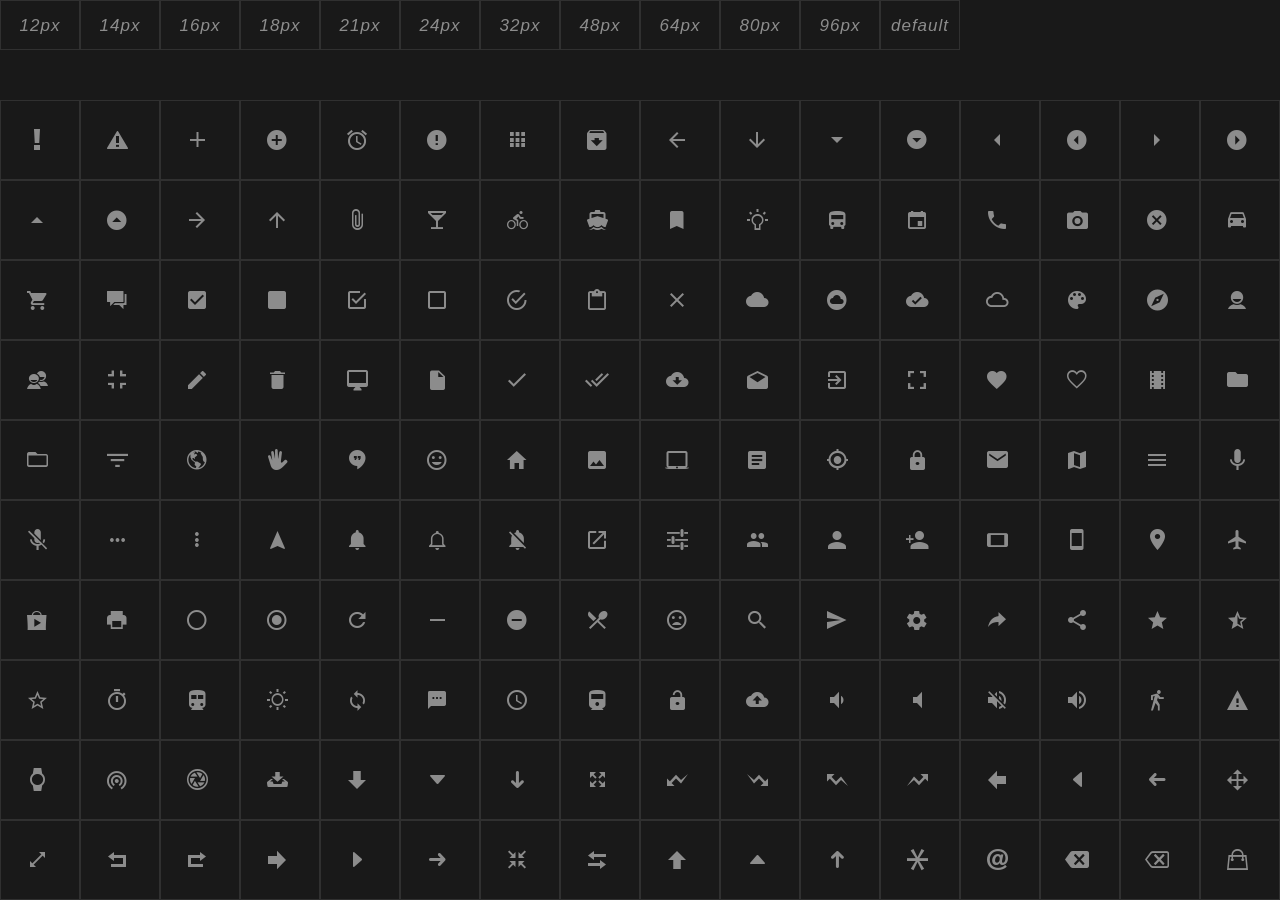
<file: templates/testtheme/snippets-assets/ionicons/selecticon-dark.html>
﻿<!DOCTYPE HTML>
<html>
<head>
    <meta charset="utf-8">
    <title></title>
    <link href="css/ionicons.min.css" rel="stylesheet" type="text/css" />
    <style>
        body {margin:0;overflow-x:hidden;overflow-y:auto;background:rgba(0,0,0,0.9);}
        .container {}
        .container > div {text-align:center;font-size:24px;cursor:pointer;margin: 0;display:inline-block;float:left;width:80px;height:80px;line-height:80px;border:rgba(255,255,255,0.1) 1px solid;box-sizing:border-box;color:rgba(255,255,255,0.5);}
        .container > div > div {text-align:center;font-size:24px;cursor:pointer;margin: 0;display:inline-block;float:left;width:80px;height:80px;line-height:80px;border:rgba(255,255,255,0.1) 1px solid;box-sizing:border-box;}
        .container > div:hover {background:rgba(120,120,120,0.2);}
        .clearfix:before, .clearfix:after {content: " ";display: table;}
        .clearfix:after {clear: both;}
        .clearfix {*zoom: 1;}
        .bar > div {font-style:normal;font-size:17px;font-family: sans-serif;letter-spacing: 1px;height:50px;line-height:50px;}        
        .container::-webkit-scrollbar {
            width: 1em;
        }
        
        .container::-webkit-scrollbar-track {
            background:rgba(120,120,120,0.3);
        }
 
        .container::-webkit-scrollbar-thumb {
          background-color:rgba(150,150,150,0.95);
        }      
    </style>
</head>
<body>

<div class="container clearfix bar" style="position:fixed;top:0;left:0;margin:0;width:100%;height:100px;">
    <div data-cmd="size">&nbsp;<i class="size-12"> 12px </i>&nbsp;</div>
    <div data-cmd="size">&nbsp;<i class="size-14"> 14px </i>&nbsp;</div>
    <div data-cmd="size">&nbsp;<i class="size-16"> 16px </i>&nbsp;</div>
    <div data-cmd="size">&nbsp;<i class="size-18"> 18px </i>&nbsp;</div>
    <div data-cmd="size">&nbsp;<i class="size-21"> 21px </i>&nbsp;</div>
    <div data-cmd="size">&nbsp;<i class="size-24"> 24px </i>&nbsp;</div>
    <div data-cmd="size">&nbsp;<i class="size-32"> 32px </i>&nbsp;</div>
    <div data-cmd="size">&nbsp;<i class="size-48"> 48px </i>&nbsp;</div>
    <div data-cmd="size">&nbsp;<i class="size-64"> 64px </i>&nbsp;</div>
    <div data-cmd="size">&nbsp;<i class="size-80"> 80px </i>&nbsp;</div>
    <div data-cmd="size">&nbsp;<i class="size-96"> 96px </i>&nbsp;</div>
    <div data-cmd="size">&nbsp;<i class="">default</i>&nbsp;</div>
</div>
<div class="container clearfix" style="position:fixed;width:100%;height:calc((100% - 100px));top:100px;left:0;overflow-x:hidden;overflow-y:auto;">
<div>&nbsp;<i class="icon ion-alert"> </i>&nbsp;</div>
<div>&nbsp;<i class="icon ion-alert-circled"> </i>&nbsp;</div>
<div>&nbsp;<i class="icon ion-android-add"> </i>&nbsp;</div>
<div>&nbsp;<i class="icon ion-android-add-circle"> </i>&nbsp;</div>
<div>&nbsp;<i class="icon ion-android-alarm-clock"> </i>&nbsp;</div>
<div>&nbsp;<i class="icon ion-android-alert"> </i>&nbsp;</div>
<div>&nbsp;<i class="icon ion-android-apps"> </i>&nbsp;</div>
<div>&nbsp;<i class="icon ion-android-archive"> </i>&nbsp;</div>
<div>&nbsp;<i class="icon ion-android-arrow-back"> </i>&nbsp;</div>
<div>&nbsp;<i class="icon ion-android-arrow-down"> </i>&nbsp;</div>
<div>&nbsp;<i class="icon ion-android-arrow-dropdown"> </i>&nbsp;</div>
<div>&nbsp;<i class="icon ion-android-arrow-dropdown-circle"> </i>&nbsp;</div>
<div>&nbsp;<i class="icon ion-android-arrow-dropleft"> </i>&nbsp;</div>
<div>&nbsp;<i class="icon ion-android-arrow-dropleft-circle"> </i>&nbsp;</div>
<div>&nbsp;<i class="icon ion-android-arrow-dropright"> </i>&nbsp;</div>
<div>&nbsp;<i class="icon ion-android-arrow-dropright-circle"> </i>&nbsp;</div>
<div>&nbsp;<i class="icon ion-android-arrow-dropup"> </i>&nbsp;</div>
<div>&nbsp;<i class="icon ion-android-arrow-dropup-circle"> </i>&nbsp;</div>
<div>&nbsp;<i class="icon ion-android-arrow-forward"> </i>&nbsp;</div>
<div>&nbsp;<i class="icon ion-android-arrow-up"> </i>&nbsp;</div>
<div>&nbsp;<i class="icon ion-android-attach"> </i>&nbsp;</div>
<div>&nbsp;<i class="icon ion-android-bar"> </i>&nbsp;</div>
<div>&nbsp;<i class="icon ion-android-bicycle"> </i>&nbsp;</div>
<div>&nbsp;<i class="icon ion-android-boat"> </i>&nbsp;</div>
<div>&nbsp;<i class="icon ion-android-bookmark"> </i>&nbsp;</div>
<div>&nbsp;<i class="icon ion-android-bulb"> </i>&nbsp;</div>
<div>&nbsp;<i class="icon ion-android-bus"> </i>&nbsp;</div>
<div>&nbsp;<i class="icon ion-android-calendar"> </i>&nbsp;</div>
<div>&nbsp;<i class="icon ion-android-call"> </i>&nbsp;</div>
<div>&nbsp;<i class="icon ion-android-camera"> </i>&nbsp;</div>
<div>&nbsp;<i class="icon ion-android-cancel"> </i>&nbsp;</div>
<div>&nbsp;<i class="icon ion-android-car"> </i>&nbsp;</div>
<div>&nbsp;<i class="icon ion-android-cart"> </i>&nbsp;</div>
<div>&nbsp;<i class="icon ion-android-chat"> </i>&nbsp;</div>
<div>&nbsp;<i class="icon ion-android-checkbox"> </i>&nbsp;</div>
<div>&nbsp;<i class="icon ion-android-checkbox-blank"> </i>&nbsp;</div>
<div>&nbsp;<i class="icon ion-android-checkbox-outline"> </i>&nbsp;</div>
<div>&nbsp;<i class="icon ion-android-checkbox-outline-blank"> </i>&nbsp;</div>
<div>&nbsp;<i class="icon ion-android-checkmark-circle"> </i>&nbsp;</div>
<div>&nbsp;<i class="icon ion-android-clipboard"> </i>&nbsp;</div>
<div>&nbsp;<i class="icon ion-android-close"> </i>&nbsp;</div>
<div>&nbsp;<i class="icon ion-android-cloud"> </i>&nbsp;</div>
<div>&nbsp;<i class="icon ion-android-cloud-circle"> </i>&nbsp;</div>
<div>&nbsp;<i class="icon ion-android-cloud-done"> </i>&nbsp;</div>
<div>&nbsp;<i class="icon ion-android-cloud-outline"> </i>&nbsp;</div>
<div>&nbsp;<i class="icon ion-android-color-palette"> </i>&nbsp;</div>
<div>&nbsp;<i class="icon ion-android-compass"> </i>&nbsp;</div>
<div>&nbsp;<i class="icon ion-android-contact"> </i>&nbsp;</div>
<div>&nbsp;<i class="icon ion-android-contacts"> </i>&nbsp;</div>
<div>&nbsp;<i class="icon ion-android-contract"> </i>&nbsp;</div>
<div>&nbsp;<i class="icon ion-android-create"> </i>&nbsp;</div>
<div>&nbsp;<i class="icon ion-android-delete"> </i>&nbsp;</div>
<div>&nbsp;<i class="icon ion-android-desktop"> </i>&nbsp;</div>
<div>&nbsp;<i class="icon ion-android-document"> </i>&nbsp;</div>
<div>&nbsp;<i class="icon ion-android-done"> </i>&nbsp;</div>
<div>&nbsp;<i class="icon ion-android-done-all"> </i>&nbsp;</div>
<div>&nbsp;<i class="icon ion-android-download"> </i>&nbsp;</div>
<div>&nbsp;<i class="icon ion-android-drafts"> </i>&nbsp;</div>
<div>&nbsp;<i class="icon ion-android-exit"> </i>&nbsp;</div>
<div>&nbsp;<i class="icon ion-android-expand"> </i>&nbsp;</div>
<div>&nbsp;<i class="icon ion-android-favorite"> </i>&nbsp;</div>
<div>&nbsp;<i class="icon ion-android-favorite-outline"> </i>&nbsp;</div>
<div>&nbsp;<i class="icon ion-android-film"> </i>&nbsp;</div>
<div>&nbsp;<i class="icon ion-android-folder"> </i>&nbsp;</div>
<div>&nbsp;<i class="icon ion-android-folder-open"> </i>&nbsp;</div>
<div>&nbsp;<i class="icon ion-android-funnel"> </i>&nbsp;</div>
<div>&nbsp;<i class="icon ion-android-globe"> </i>&nbsp;</div>
<div>&nbsp;<i class="icon ion-android-hand"> </i>&nbsp;</div>
<div>&nbsp;<i class="icon ion-android-hangout"> </i>&nbsp;</div>
<div>&nbsp;<i class="icon ion-android-happy"> </i>&nbsp;</div>
<div>&nbsp;<i class="icon ion-android-home"> </i>&nbsp;</div>
<div>&nbsp;<i class="icon ion-android-image"> </i>&nbsp;</div>
<div>&nbsp;<i class="icon ion-android-laptop"> </i>&nbsp;</div>
<div>&nbsp;<i class="icon ion-android-list"> </i>&nbsp;</div>
<div>&nbsp;<i class="icon ion-android-locate"> </i>&nbsp;</div>
<div>&nbsp;<i class="icon ion-android-lock"> </i>&nbsp;</div>
<div>&nbsp;<i class="icon ion-android-mail"> </i>&nbsp;</div>
<div>&nbsp;<i class="icon ion-android-map"> </i>&nbsp;</div>
<div>&nbsp;<i class="icon ion-android-menu"> </i>&nbsp;</div>
<div>&nbsp;<i class="icon ion-android-microphone"> </i>&nbsp;</div>
<div>&nbsp;<i class="icon ion-android-microphone-off"> </i>&nbsp;</div>
<div>&nbsp;<i class="icon ion-android-more-horizontal"> </i>&nbsp;</div>
<div>&nbsp;<i class="icon ion-android-more-vertical"> </i>&nbsp;</div>
<div>&nbsp;<i class="icon ion-android-navigate"> </i>&nbsp;</div>
<div>&nbsp;<i class="icon ion-android-notifications"> </i>&nbsp;</div>
<div>&nbsp;<i class="icon ion-android-notifications-none"> </i>&nbsp;</div>
<div>&nbsp;<i class="icon ion-android-notifications-off"> </i>&nbsp;</div>
<div>&nbsp;<i class="icon ion-android-open"> </i>&nbsp;</div>
<div>&nbsp;<i class="icon ion-android-options"> </i>&nbsp;</div>
<div>&nbsp;<i class="icon ion-android-people"> </i>&nbsp;</div>
<div>&nbsp;<i class="icon ion-android-person"> </i>&nbsp;</div>
<div>&nbsp;<i class="icon ion-android-person-add"> </i>&nbsp;</div>
<div>&nbsp;<i class="icon ion-android-phone-landscape"> </i>&nbsp;</div>
<div>&nbsp;<i class="icon ion-android-phone-portrait"> </i>&nbsp;</div>
<div>&nbsp;<i class="icon ion-android-pin"> </i>&nbsp;</div>
<div>&nbsp;<i class="icon ion-android-plane"> </i>&nbsp;</div>
<div>&nbsp;<i class="icon ion-android-playstore"> </i>&nbsp;</div>
<div>&nbsp;<i class="icon ion-android-print"> </i>&nbsp;</div>
<div>&nbsp;<i class="icon ion-android-radio-button-off"> </i>&nbsp;</div>
<div>&nbsp;<i class="icon ion-android-radio-button-on"> </i>&nbsp;</div>
<div>&nbsp;<i class="icon ion-android-refresh"> </i>&nbsp;</div>
<div>&nbsp;<i class="icon ion-android-remove"> </i>&nbsp;</div>
<div>&nbsp;<i class="icon ion-android-remove-circle"> </i>&nbsp;</div>
<div>&nbsp;<i class="icon ion-android-restaurant"> </i>&nbsp;</div>
<div>&nbsp;<i class="icon ion-android-sad"> </i>&nbsp;</div>
<div>&nbsp;<i class="icon ion-android-search"> </i>&nbsp;</div>
<div>&nbsp;<i class="icon ion-android-send"> </i>&nbsp;</div>
<div>&nbsp;<i class="icon ion-android-settings"> </i>&nbsp;</div>
<div>&nbsp;<i class="icon ion-android-share"> </i>&nbsp;</div>
<div>&nbsp;<i class="icon ion-android-share-alt"> </i>&nbsp;</div>
<div>&nbsp;<i class="icon ion-android-star"> </i>&nbsp;</div>
<div>&nbsp;<i class="icon ion-android-star-half"> </i>&nbsp;</div>
<div>&nbsp;<i class="icon ion-android-star-outline"> </i>&nbsp;</div>
<div>&nbsp;<i class="icon ion-android-stopwatch"> </i>&nbsp;</div>
<div>&nbsp;<i class="icon ion-android-subway"> </i>&nbsp;</div>
<div>&nbsp;<i class="icon ion-android-sunny"> </i>&nbsp;</div>
<div>&nbsp;<i class="icon ion-android-sync"> </i>&nbsp;</div>
<div>&nbsp;<i class="icon ion-android-textsms"> </i>&nbsp;</div>
<div>&nbsp;<i class="icon ion-android-time"> </i>&nbsp;</div>
<div>&nbsp;<i class="icon ion-android-train"> </i>&nbsp;</div>
<div>&nbsp;<i class="icon ion-android-unlock"> </i>&nbsp;</div>
<div>&nbsp;<i class="icon ion-android-upload"> </i>&nbsp;</div>
<div>&nbsp;<i class="icon ion-android-volume-down"> </i>&nbsp;</div>
<div>&nbsp;<i class="icon ion-android-volume-mute"> </i>&nbsp;</div>
<div>&nbsp;<i class="icon ion-android-volume-off"> </i>&nbsp;</div>
<div>&nbsp;<i class="icon ion-android-volume-up"> </i>&nbsp;</div>
<div>&nbsp;<i class="icon ion-android-walk"> </i>&nbsp;</div>
<div>&nbsp;<i class="icon ion-android-warning"> </i>&nbsp;</div>
<div>&nbsp;<i class="icon ion-android-watch"> </i>&nbsp;</div>
<div>&nbsp;<i class="icon ion-android-wifi"> </i>&nbsp;</div>
<div>&nbsp;<i class="icon ion-aperture"> </i>&nbsp;</div>
<div>&nbsp;<i class="icon ion-archive"> </i>&nbsp;</div>
<div>&nbsp;<i class="icon ion-arrow-down-a"> </i>&nbsp;</div>
<div>&nbsp;<i class="icon ion-arrow-down-b"> </i>&nbsp;</div>
<div>&nbsp;<i class="icon ion-arrow-down-c"> </i>&nbsp;</div>
<div>&nbsp;<i class="icon ion-arrow-expand"> </i>&nbsp;</div>
<div>&nbsp;<i class="icon ion-arrow-graph-down-left"> </i>&nbsp;</div>
<div>&nbsp;<i class="icon ion-arrow-graph-down-right"> </i>&nbsp;</div>
<div>&nbsp;<i class="icon ion-arrow-graph-up-left"> </i>&nbsp;</div>
<div>&nbsp;<i class="icon ion-arrow-graph-up-right"> </i>&nbsp;</div>
<div>&nbsp;<i class="icon ion-arrow-left-a"> </i>&nbsp;</div>
<div>&nbsp;<i class="icon ion-arrow-left-b"> </i>&nbsp;</div>
<div>&nbsp;<i class="icon ion-arrow-left-c"> </i>&nbsp;</div>
<div>&nbsp;<i class="icon ion-arrow-move"> </i>&nbsp;</div>
<div>&nbsp;<i class="icon ion-arrow-resize"> </i>&nbsp;</div>
<div>&nbsp;<i class="icon ion-arrow-return-left"> </i>&nbsp;</div>
<div>&nbsp;<i class="icon ion-arrow-return-right"> </i>&nbsp;</div>
<div>&nbsp;<i class="icon ion-arrow-right-a"> </i>&nbsp;</div>
<div>&nbsp;<i class="icon ion-arrow-right-b"> </i>&nbsp;</div>
<div>&nbsp;<i class="icon ion-arrow-right-c"> </i>&nbsp;</div>
<div>&nbsp;<i class="icon ion-arrow-shrink"> </i>&nbsp;</div>
<div>&nbsp;<i class="icon ion-arrow-swap"> </i>&nbsp;</div>
<div>&nbsp;<i class="icon ion-arrow-up-a"> </i>&nbsp;</div>
<div>&nbsp;<i class="icon ion-arrow-up-b"> </i>&nbsp;</div>
<div>&nbsp;<i class="icon ion-arrow-up-c"> </i>&nbsp;</div>
<div>&nbsp;<i class="icon ion-asterisk"> </i>&nbsp;</div>
<div>&nbsp;<i class="icon ion-at"> </i>&nbsp;</div>
<div>&nbsp;<i class="icon ion-backspace"> </i>&nbsp;</div>
<div>&nbsp;<i class="icon ion-backspace-outline"> </i>&nbsp;</div>
<div>&nbsp;<i class="icon ion-bag"> </i>&nbsp;</div>
<div>&nbsp;<i class="icon ion-battery-charging"> </i>&nbsp;</div>
<div>&nbsp;<i class="icon ion-battery-empty"> </i>&nbsp;</div>
<div>&nbsp;<i class="icon ion-battery-full"> </i>&nbsp;</div>
<div>&nbsp;<i class="icon ion-battery-half"> </i>&nbsp;</div>
<div>&nbsp;<i class="icon ion-battery-low"> </i>&nbsp;</div>
<div>&nbsp;<i class="icon ion-beaker"> </i>&nbsp;</div>
<div>&nbsp;<i class="icon ion-beer"> </i>&nbsp;</div>
<div>&nbsp;<i class="icon ion-bluetooth"> </i>&nbsp;</div>
<div>&nbsp;<i class="icon ion-bonfire"> </i>&nbsp;</div>
<div>&nbsp;<i class="icon ion-bookmark"> </i>&nbsp;</div>
<div>&nbsp;<i class="icon ion-bowtie"> </i>&nbsp;</div>
<div>&nbsp;<i class="icon ion-briefcase"> </i>&nbsp;</div>
<div>&nbsp;<i class="icon ion-bug"> </i>&nbsp;</div>
<div>&nbsp;<i class="icon ion-calculator"> </i>&nbsp;</div>
<div>&nbsp;<i class="icon ion-calendar"> </i>&nbsp;</div>
<div>&nbsp;<i class="icon ion-camera"> </i>&nbsp;</div>
<div>&nbsp;<i class="icon ion-card"> </i>&nbsp;</div>
<div>&nbsp;<i class="icon ion-cash"> </i>&nbsp;</div>
<div>&nbsp;<i class="icon ion-chatbox"> </i>&nbsp;</div>
<div>&nbsp;<i class="icon ion-chatbox-working"> </i>&nbsp;</div>
<div>&nbsp;<i class="icon ion-chatboxes"> </i>&nbsp;</div>
<div>&nbsp;<i class="icon ion-chatbubble"> </i>&nbsp;</div>
<div>&nbsp;<i class="icon ion-chatbubble-working"> </i>&nbsp;</div>
<div>&nbsp;<i class="icon ion-chatbubbles"> </i>&nbsp;</div>
<div>&nbsp;<i class="icon ion-checkmark"> </i>&nbsp;</div>
<div>&nbsp;<i class="icon ion-checkmark-circled"> </i>&nbsp;</div>
<div>&nbsp;<i class="icon ion-checkmark-round"> </i>&nbsp;</div>
<div>&nbsp;<i class="icon ion-chevron-down"> </i>&nbsp;</div>
<div>&nbsp;<i class="icon ion-chevron-left"> </i>&nbsp;</div>
<div>&nbsp;<i class="icon ion-chevron-right"> </i>&nbsp;</div>
<div>&nbsp;<i class="icon ion-chevron-up"> </i>&nbsp;</div>
<div>&nbsp;<i class="icon ion-clipboard"> </i>&nbsp;</div>
<div>&nbsp;<i class="icon ion-clock"> </i>&nbsp;</div>
<div>&nbsp;<i class="icon ion-close"> </i>&nbsp;</div>
<div>&nbsp;<i class="icon ion-close-circled"> </i>&nbsp;</div>
<div>&nbsp;<i class="icon ion-close-round"> </i>&nbsp;</div>
<div>&nbsp;<i class="icon ion-closed-captioning"> </i>&nbsp;</div>
<div>&nbsp;<i class="icon ion-cloud"> </i>&nbsp;</div>
<div>&nbsp;<i class="icon ion-code"> </i>&nbsp;</div>
<div>&nbsp;<i class="icon ion-code-download"> </i>&nbsp;</div>
<div>&nbsp;<i class="icon ion-code-working"> </i>&nbsp;</div>
<div>&nbsp;<i class="icon ion-coffee"> </i>&nbsp;</div>
<div>&nbsp;<i class="icon ion-compass"> </i>&nbsp;</div>
<div>&nbsp;<i class="icon ion-compose"> </i>&nbsp;</div>
<div>&nbsp;<i class="icon ion-connection-bars"> </i>&nbsp;</div>
<div>&nbsp;<i class="icon ion-contrast"> </i>&nbsp;</div>
<div>&nbsp;<i class="icon ion-crop"> </i>&nbsp;</div>
<div>&nbsp;<i class="icon ion-cube"> </i>&nbsp;</div>
<div>&nbsp;<i class="icon ion-disc"> </i>&nbsp;</div>
<div>&nbsp;<i class="icon ion-document"> </i>&nbsp;</div>
<div>&nbsp;<i class="icon ion-document-text"> </i>&nbsp;</div>
<div>&nbsp;<i class="icon ion-drag"> </i>&nbsp;</div>
<div>&nbsp;<i class="icon ion-earth"> </i>&nbsp;</div>
<div>&nbsp;<i class="icon ion-easel"> </i>&nbsp;</div>
<div>&nbsp;<i class="icon ion-edit"> </i>&nbsp;</div>
<div>&nbsp;<i class="icon ion-egg"> </i>&nbsp;</div>
<div>&nbsp;<i class="icon ion-eject"> </i>&nbsp;</div>
<div>&nbsp;<i class="icon ion-email"> </i>&nbsp;</div>
<div>&nbsp;<i class="icon ion-email-unread"> </i>&nbsp;</div>
<div>&nbsp;<i class="icon ion-erlenmeyer-flask"> </i>&nbsp;</div>
<div>&nbsp;<i class="icon ion-erlenmeyer-flask-bubbles"> </i>&nbsp;</div>
<div>&nbsp;<i class="icon ion-eye"> </i>&nbsp;</div>
<div>&nbsp;<i class="icon ion-eye-disabled"> </i>&nbsp;</div>
<div>&nbsp;<i class="icon ion-female"> </i>&nbsp;</div>
<div>&nbsp;<i class="icon ion-filing"> </i>&nbsp;</div>
<div>&nbsp;<i class="icon ion-film-marker"> </i>&nbsp;</div>
<div>&nbsp;<i class="icon ion-fireball"> </i>&nbsp;</div>
<div>&nbsp;<i class="icon ion-flag"> </i>&nbsp;</div>
<div>&nbsp;<i class="icon ion-flame"> </i>&nbsp;</div>
<div>&nbsp;<i class="icon ion-flash"> </i>&nbsp;</div>
<div>&nbsp;<i class="icon ion-flash-off"> </i>&nbsp;</div>
<div>&nbsp;<i class="icon ion-folder"> </i>&nbsp;</div>
<div>&nbsp;<i class="icon ion-fork"> </i>&nbsp;</div>
<div>&nbsp;<i class="icon ion-fork-repo"> </i>&nbsp;</div>
<div>&nbsp;<i class="icon ion-forward"> </i>&nbsp;</div>
<div>&nbsp;<i class="icon ion-funnel"> </i>&nbsp;</div>
<div>&nbsp;<i class="icon ion-gear-a"> </i>&nbsp;</div>
<div>&nbsp;<i class="icon ion-gear-b"> </i>&nbsp;</div>
<div>&nbsp;<i class="icon ion-grid"> </i>&nbsp;</div>
<div>&nbsp;<i class="icon ion-hammer"> </i>&nbsp;</div>
<div>&nbsp;<i class="icon ion-happy"> </i>&nbsp;</div>
<div>&nbsp;<i class="icon ion-happy-outline"> </i>&nbsp;</div>
<div>&nbsp;<i class="icon ion-headphone"> </i>&nbsp;</div>
<div>&nbsp;<i class="icon ion-heart"> </i>&nbsp;</div>
<div>&nbsp;<i class="icon ion-heart-broken"> </i>&nbsp;</div>
<div>&nbsp;<i class="icon ion-help"> </i>&nbsp;</div>
<div>&nbsp;<i class="icon ion-help-buoy"> </i>&nbsp;</div>
<div>&nbsp;<i class="icon ion-help-circled"> </i>&nbsp;</div>
<div>&nbsp;<i class="icon ion-home"> </i>&nbsp;</div>
<div>&nbsp;<i class="icon ion-icecream"> </i>&nbsp;</div>
<div>&nbsp;<i class="icon ion-image"> </i>&nbsp;</div>
<div>&nbsp;<i class="icon ion-images"> </i>&nbsp;</div>
<div>&nbsp;<i class="icon ion-information"> </i>&nbsp;</div>
<div>&nbsp;<i class="icon ion-information-circled"> </i>&nbsp;</div>
<div>&nbsp;<i class="icon ion-ionic"> </i>&nbsp;</div>
<div>&nbsp;<i class="icon ion-ios-alarm"> </i>&nbsp;</div>
<div>&nbsp;<i class="icon ion-ios-alarm-outline"> </i>&nbsp;</div>
<div>&nbsp;<i class="icon ion-ios-albums"> </i>&nbsp;</div>
<div>&nbsp;<i class="icon ion-ios-albums-outline"> </i>&nbsp;</div>
<div>&nbsp;<i class="icon ion-ios-americanfootball"> </i>&nbsp;</div>
<div>&nbsp;<i class="icon ion-ios-americanfootball-outline"> </i>&nbsp;</div>
<div>&nbsp;<i class="icon ion-ios-analytics"> </i>&nbsp;</div>
<div>&nbsp;<i class="icon ion-ios-analytics-outline"> </i>&nbsp;</div>
<div>&nbsp;<i class="icon ion-ios-arrow-back"> </i>&nbsp;</div>
<div>&nbsp;<i class="icon ion-ios-arrow-down"> </i>&nbsp;</div>
<div>&nbsp;<i class="icon ion-ios-arrow-forward"> </i>&nbsp;</div>
<div>&nbsp;<i class="icon ion-ios-arrow-left"> </i>&nbsp;</div>
<div>&nbsp;<i class="icon ion-ios-arrow-right"> </i>&nbsp;</div>
<div>&nbsp;<i class="icon ion-ios-arrow-thin-down"> </i>&nbsp;</div>
<div>&nbsp;<i class="icon ion-ios-arrow-thin-left"> </i>&nbsp;</div>
<div>&nbsp;<i class="icon ion-ios-arrow-thin-right"> </i>&nbsp;</div>
<div>&nbsp;<i class="icon ion-ios-arrow-thin-up"> </i>&nbsp;</div>
<div>&nbsp;<i class="icon ion-ios-arrow-up"> </i>&nbsp;</div>
<div>&nbsp;<i class="icon ion-ios-at"> </i>&nbsp;</div>
<div>&nbsp;<i class="icon ion-ios-at-outline"> </i>&nbsp;</div>
<div>&nbsp;<i class="icon ion-ios-barcode"> </i>&nbsp;</div>
<div>&nbsp;<i class="icon ion-ios-barcode-outline"> </i>&nbsp;</div>
<div>&nbsp;<i class="icon ion-ios-baseball"> </i>&nbsp;</div>
<div>&nbsp;<i class="icon ion-ios-baseball-outline"> </i>&nbsp;</div>
<div>&nbsp;<i class="icon ion-ios-basketball"> </i>&nbsp;</div>
<div>&nbsp;<i class="icon ion-ios-basketball-outline"> </i>&nbsp;</div>
<div>&nbsp;<i class="icon ion-ios-bell"> </i>&nbsp;</div>
<div>&nbsp;<i class="icon ion-ios-bell-outline"> </i>&nbsp;</div>
<div>&nbsp;<i class="icon ion-ios-body"> </i>&nbsp;</div>
<div>&nbsp;<i class="icon ion-ios-body-outline"> </i>&nbsp;</div>
<div>&nbsp;<i class="icon ion-ios-bolt"> </i>&nbsp;</div>
<div>&nbsp;<i class="icon ion-ios-bolt-outline"> </i>&nbsp;</div>
<div>&nbsp;<i class="icon ion-ios-book"> </i>&nbsp;</div>
<div>&nbsp;<i class="icon ion-ios-book-outline"> </i>&nbsp;</div>
<div>&nbsp;<i class="icon ion-ios-bookmarks"> </i>&nbsp;</div>
<div>&nbsp;<i class="icon ion-ios-bookmarks-outline"> </i>&nbsp;</div>
<div>&nbsp;<i class="icon ion-ios-box"> </i>&nbsp;</div>
<div>&nbsp;<i class="icon ion-ios-box-outline"> </i>&nbsp;</div>
<div>&nbsp;<i class="icon ion-ios-briefcase"> </i>&nbsp;</div>
<div>&nbsp;<i class="icon ion-ios-briefcase-outline"> </i>&nbsp;</div>
<div>&nbsp;<i class="icon ion-ios-browsers"> </i>&nbsp;</div>
<div>&nbsp;<i class="icon ion-ios-browsers-outline"> </i>&nbsp;</div>
<div>&nbsp;<i class="icon ion-ios-calculator"> </i>&nbsp;</div>
<div>&nbsp;<i class="icon ion-ios-calculator-outline"> </i>&nbsp;</div>
<div>&nbsp;<i class="icon ion-ios-calendar"> </i>&nbsp;</div>
<div>&nbsp;<i class="icon ion-ios-calendar-outline"> </i>&nbsp;</div>
<div>&nbsp;<i class="icon ion-ios-camera"> </i>&nbsp;</div>
<div>&nbsp;<i class="icon ion-ios-camera-outline"> </i>&nbsp;</div>
<div>&nbsp;<i class="icon ion-ios-cart"> </i>&nbsp;</div>
<div>&nbsp;<i class="icon ion-ios-cart-outline"> </i>&nbsp;</div>
<div>&nbsp;<i class="icon ion-ios-chatboxes"> </i>&nbsp;</div>
<div>&nbsp;<i class="icon ion-ios-chatboxes-outline"> </i>&nbsp;</div>
<div>&nbsp;<i class="icon ion-ios-chatbubble"> </i>&nbsp;</div>
<div>&nbsp;<i class="icon ion-ios-chatbubble-outline"> </i>&nbsp;</div>
<div>&nbsp;<i class="icon ion-ios-checkmark"> </i>&nbsp;</div>
<div>&nbsp;<i class="icon ion-ios-checkmark-empty"> </i>&nbsp;</div>
<div>&nbsp;<i class="icon ion-ios-checkmark-outline"> </i>&nbsp;</div>
<div>&nbsp;<i class="icon ion-ios-circle-filled"> </i>&nbsp;</div>
<div>&nbsp;<i class="icon ion-ios-circle-outline"> </i>&nbsp;</div>
<div>&nbsp;<i class="icon ion-ios-clock"> </i>&nbsp;</div>
<div>&nbsp;<i class="icon ion-ios-clock-outline"> </i>&nbsp;</div>
<div>&nbsp;<i class="icon ion-ios-close"> </i>&nbsp;</div>
<div>&nbsp;<i class="icon ion-ios-close-empty"> </i>&nbsp;</div>
<div>&nbsp;<i class="icon ion-ios-close-outline"> </i>&nbsp;</div>
<div>&nbsp;<i class="icon ion-ios-cloud"> </i>&nbsp;</div>
<div>&nbsp;<i class="icon ion-ios-cloud-download"> </i>&nbsp;</div>
<div>&nbsp;<i class="icon ion-ios-cloud-download-outline"> </i>&nbsp;</div>
<div>&nbsp;<i class="icon ion-ios-cloud-outline"> </i>&nbsp;</div>
<div>&nbsp;<i class="icon ion-ios-cloud-upload"> </i>&nbsp;</div>
<div>&nbsp;<i class="icon ion-ios-cloud-upload-outline"> </i>&nbsp;</div>
<div>&nbsp;<i class="icon ion-ios-cloudy"> </i>&nbsp;</div>
<div>&nbsp;<i class="icon ion-ios-cloudy-night"> </i>&nbsp;</div>
<div>&nbsp;<i class="icon ion-ios-cloudy-night-outline"> </i>&nbsp;</div>
<div>&nbsp;<i class="icon ion-ios-cloudy-outline"> </i>&nbsp;</div>
<div>&nbsp;<i class="icon ion-ios-cog"> </i>&nbsp;</div>
<div>&nbsp;<i class="icon ion-ios-cog-outline"> </i>&nbsp;</div>
<div>&nbsp;<i class="icon ion-ios-color-filter"> </i>&nbsp;</div>
<div>&nbsp;<i class="icon ion-ios-color-filter-outline"> </i>&nbsp;</div>
<div>&nbsp;<i class="icon ion-ios-color-wand"> </i>&nbsp;</div>
<div>&nbsp;<i class="icon ion-ios-color-wand-outline"> </i>&nbsp;</div>
<div>&nbsp;<i class="icon ion-ios-compose"> </i>&nbsp;</div>
<div>&nbsp;<i class="icon ion-ios-compose-outline"> </i>&nbsp;</div>
<div>&nbsp;<i class="icon ion-ios-contact"> </i>&nbsp;</div>
<div>&nbsp;<i class="icon ion-ios-contact-outline"> </i>&nbsp;</div>
<div>&nbsp;<i class="icon ion-ios-copy"> </i>&nbsp;</div>
<div>&nbsp;<i class="icon ion-ios-copy-outline"> </i>&nbsp;</div>
<div>&nbsp;<i class="icon ion-ios-crop"> </i>&nbsp;</div>
<div>&nbsp;<i class="icon ion-ios-crop-strong"> </i>&nbsp;</div>
<div>&nbsp;<i class="icon ion-ios-download"> </i>&nbsp;</div>
<div>&nbsp;<i class="icon ion-ios-download-outline"> </i>&nbsp;</div>
<div>&nbsp;<i class="icon ion-ios-drag"> </i>&nbsp;</div>
<div>&nbsp;<i class="icon ion-ios-email"> </i>&nbsp;</div>
<div>&nbsp;<i class="icon ion-ios-email-outline"> </i>&nbsp;</div>
<div>&nbsp;<i class="icon ion-ios-eye"> </i>&nbsp;</div>
<div>&nbsp;<i class="icon ion-ios-eye-outline"> </i>&nbsp;</div>
<div>&nbsp;<i class="icon ion-ios-fastforward"> </i>&nbsp;</div>
<div>&nbsp;<i class="icon ion-ios-fastforward-outline"> </i>&nbsp;</div>
<div>&nbsp;<i class="icon ion-ios-filing"> </i>&nbsp;</div>
<div>&nbsp;<i class="icon ion-ios-filing-outline"> </i>&nbsp;</div>
<div>&nbsp;<i class="icon ion-ios-film"> </i>&nbsp;</div>
<div>&nbsp;<i class="icon ion-ios-film-outline"> </i>&nbsp;</div>
<div>&nbsp;<i class="icon ion-ios-flag"> </i>&nbsp;</div>
<div>&nbsp;<i class="icon ion-ios-flag-outline"> </i>&nbsp;</div>
<div>&nbsp;<i class="icon ion-ios-flame"> </i>&nbsp;</div>
<div>&nbsp;<i class="icon ion-ios-flame-outline"> </i>&nbsp;</div>
<div>&nbsp;<i class="icon ion-ios-flask"> </i>&nbsp;</div>
<div>&nbsp;<i class="icon ion-ios-flask-outline"> </i>&nbsp;</div>
<div>&nbsp;<i class="icon ion-ios-flower"> </i>&nbsp;</div>
<div>&nbsp;<i class="icon ion-ios-flower-outline"> </i>&nbsp;</div>
<div>&nbsp;<i class="icon ion-ios-folder"> </i>&nbsp;</div>
<div>&nbsp;<i class="icon ion-ios-folder-outline"> </i>&nbsp;</div>
<div>&nbsp;<i class="icon ion-ios-football"> </i>&nbsp;</div>
<div>&nbsp;<i class="icon ion-ios-football-outline"> </i>&nbsp;</div>
<div>&nbsp;<i class="icon ion-ios-game-controller-a"> </i>&nbsp;</div>
<div>&nbsp;<i class="icon ion-ios-game-controller-a-outline"> </i>&nbsp;</div>
<div>&nbsp;<i class="icon ion-ios-game-controller-b"> </i>&nbsp;</div>
<div>&nbsp;<i class="icon ion-ios-game-controller-b-outline"> </i>&nbsp;</div>
<div>&nbsp;<i class="icon ion-ios-gear"> </i>&nbsp;</div>
<div>&nbsp;<i class="icon ion-ios-gear-outline"> </i>&nbsp;</div>
<div>&nbsp;<i class="icon ion-ios-glasses"> </i>&nbsp;</div>
<div>&nbsp;<i class="icon ion-ios-glasses-outline"> </i>&nbsp;</div>
<div>&nbsp;<i class="icon ion-ios-grid-view"> </i>&nbsp;</div>
<div>&nbsp;<i class="icon ion-ios-grid-view-outline"> </i>&nbsp;</div>
<div>&nbsp;<i class="icon ion-ios-heart"> </i>&nbsp;</div>
<div>&nbsp;<i class="icon ion-ios-heart-outline"> </i>&nbsp;</div>
<div>&nbsp;<i class="icon ion-ios-help"> </i>&nbsp;</div>
<div>&nbsp;<i class="icon ion-ios-help-empty"> </i>&nbsp;</div>
<div>&nbsp;<i class="icon ion-ios-help-outline"> </i>&nbsp;</div>
<div>&nbsp;<i class="icon ion-ios-home"> </i>&nbsp;</div>
<div>&nbsp;<i class="icon ion-ios-home-outline"> </i>&nbsp;</div>
<div>&nbsp;<i class="icon ion-ios-infinite"> </i>&nbsp;</div>
<div>&nbsp;<i class="icon ion-ios-infinite-outline"> </i>&nbsp;</div>
<div>&nbsp;<i class="icon ion-ios-information"> </i>&nbsp;</div>
<div>&nbsp;<i class="icon ion-ios-information-empty"> </i>&nbsp;</div>
<div>&nbsp;<i class="icon ion-ios-information-outline"> </i>&nbsp;</div>
<div>&nbsp;<i class="icon ion-ios-ionic-outline"> </i>&nbsp;</div>
<div>&nbsp;<i class="icon ion-ios-keypad"> </i>&nbsp;</div>
<div>&nbsp;<i class="icon ion-ios-keypad-outline"> </i>&nbsp;</div>
<div>&nbsp;<i class="icon ion-ios-lightbulb"> </i>&nbsp;</div>
<div>&nbsp;<i class="icon ion-ios-lightbulb-outline"> </i>&nbsp;</div>
<div>&nbsp;<i class="icon ion-ios-list"> </i>&nbsp;</div>
<div>&nbsp;<i class="icon ion-ios-list-outline"> </i>&nbsp;</div>
<div>&nbsp;<i class="icon ion-ios-location"> </i>&nbsp;</div>
<div>&nbsp;<i class="icon ion-ios-location-outline"> </i>&nbsp;</div>
<div>&nbsp;<i class="icon ion-ios-locked"> </i>&nbsp;</div>
<div>&nbsp;<i class="icon ion-ios-locked-outline"> </i>&nbsp;</div>
<div>&nbsp;<i class="icon ion-ios-loop"> </i>&nbsp;</div>
<div>&nbsp;<i class="icon ion-ios-loop-strong"> </i>&nbsp;</div>
<div>&nbsp;<i class="icon ion-ios-medical"> </i>&nbsp;</div>
<div>&nbsp;<i class="icon ion-ios-medical-outline"> </i>&nbsp;</div>
<div>&nbsp;<i class="icon ion-ios-medkit"> </i>&nbsp;</div>
<div>&nbsp;<i class="icon ion-ios-medkit-outline"> </i>&nbsp;</div>
<div>&nbsp;<i class="icon ion-ios-mic"> </i>&nbsp;</div>
<div>&nbsp;<i class="icon ion-ios-mic-off"> </i>&nbsp;</div>
<div>&nbsp;<i class="icon ion-ios-mic-outline"> </i>&nbsp;</div>
<div>&nbsp;<i class="icon ion-ios-minus"> </i>&nbsp;</div>
<div>&nbsp;<i class="icon ion-ios-minus-empty"> </i>&nbsp;</div>
<div>&nbsp;<i class="icon ion-ios-minus-outline"> </i>&nbsp;</div>
<div>&nbsp;<i class="icon ion-ios-monitor"> </i>&nbsp;</div>
<div>&nbsp;<i class="icon ion-ios-monitor-outline"> </i>&nbsp;</div>
<div>&nbsp;<i class="icon ion-ios-moon"> </i>&nbsp;</div>
<div>&nbsp;<i class="icon ion-ios-moon-outline"> </i>&nbsp;</div>
<div>&nbsp;<i class="icon ion-ios-more"> </i>&nbsp;</div>
<div>&nbsp;<i class="icon ion-ios-more-outline"> </i>&nbsp;</div>
<div>&nbsp;<i class="icon ion-ios-musical-note"> </i>&nbsp;</div>
<div>&nbsp;<i class="icon ion-ios-musical-notes"> </i>&nbsp;</div>
<div>&nbsp;<i class="icon ion-ios-navigate"> </i>&nbsp;</div>
<div>&nbsp;<i class="icon ion-ios-navigate-outline"> </i>&nbsp;</div>
<div>&nbsp;<i class="icon ion-ios-nutrition"> </i>&nbsp;</div>
<div>&nbsp;<i class="icon ion-ios-nutrition-outline"> </i>&nbsp;</div>
<div>&nbsp;<i class="icon ion-ios-paper"> </i>&nbsp;</div>
<div>&nbsp;<i class="icon ion-ios-paper-outline"> </i>&nbsp;</div>
<div>&nbsp;<i class="icon ion-ios-paperplane"> </i>&nbsp;</div>
<div>&nbsp;<i class="icon ion-ios-paperplane-outline"> </i>&nbsp;</div>
<div>&nbsp;<i class="icon ion-ios-partlysunny"> </i>&nbsp;</div>
<div>&nbsp;<i class="icon ion-ios-partlysunny-outline"> </i>&nbsp;</div>
<div>&nbsp;<i class="icon ion-ios-pause"> </i>&nbsp;</div>
<div>&nbsp;<i class="icon ion-ios-pause-outline"> </i>&nbsp;</div>
<div>&nbsp;<i class="icon ion-ios-paw"> </i>&nbsp;</div>
<div>&nbsp;<i class="icon ion-ios-paw-outline"> </i>&nbsp;</div>
<div>&nbsp;<i class="icon ion-ios-people"> </i>&nbsp;</div>
<div>&nbsp;<i class="icon ion-ios-people-outline"> </i>&nbsp;</div>
<div>&nbsp;<i class="icon ion-ios-person"> </i>&nbsp;</div>
<div>&nbsp;<i class="icon ion-ios-person-outline"> </i>&nbsp;</div>
<div>&nbsp;<i class="icon ion-ios-personadd"> </i>&nbsp;</div>
<div>&nbsp;<i class="icon ion-ios-personadd-outline"> </i>&nbsp;</div>
<div>&nbsp;<i class="icon ion-ios-photos"> </i>&nbsp;</div>
<div>&nbsp;<i class="icon ion-ios-photos-outline"> </i>&nbsp;</div>
<div>&nbsp;<i class="icon ion-ios-pie"> </i>&nbsp;</div>
<div>&nbsp;<i class="icon ion-ios-pie-outline"> </i>&nbsp;</div>
<div>&nbsp;<i class="icon ion-ios-pint"> </i>&nbsp;</div>
<div>&nbsp;<i class="icon ion-ios-pint-outline"> </i>&nbsp;</div>
<div>&nbsp;<i class="icon ion-ios-play"> </i>&nbsp;</div>
<div>&nbsp;<i class="icon ion-ios-play-outline"> </i>&nbsp;</div>
<div>&nbsp;<i class="icon ion-ios-plus"> </i>&nbsp;</div>
<div>&nbsp;<i class="icon ion-ios-plus-empty"> </i>&nbsp;</div>
<div>&nbsp;<i class="icon ion-ios-plus-outline"> </i>&nbsp;</div>
<div>&nbsp;<i class="icon ion-ios-pricetag"> </i>&nbsp;</div>
<div>&nbsp;<i class="icon ion-ios-pricetag-outline"> </i>&nbsp;</div>
<div>&nbsp;<i class="icon ion-ios-pricetags"> </i>&nbsp;</div>
<div>&nbsp;<i class="icon ion-ios-pricetags-outline"> </i>&nbsp;</div>
<div>&nbsp;<i class="icon ion-ios-printer"> </i>&nbsp;</div>
<div>&nbsp;<i class="icon ion-ios-printer-outline"> </i>&nbsp;</div>
<div>&nbsp;<i class="icon ion-ios-pulse"> </i>&nbsp;</div>
<div>&nbsp;<i class="icon ion-ios-pulse-strong"> </i>&nbsp;</div>
<div>&nbsp;<i class="icon ion-ios-rainy"> </i>&nbsp;</div>
<div>&nbsp;<i class="icon ion-ios-rainy-outline"> </i>&nbsp;</div>
<div>&nbsp;<i class="icon ion-ios-recording"> </i>&nbsp;</div>
<div>&nbsp;<i class="icon ion-ios-recording-outline"> </i>&nbsp;</div>
<div>&nbsp;<i class="icon ion-ios-redo"> </i>&nbsp;</div>
<div>&nbsp;<i class="icon ion-ios-redo-outline"> </i>&nbsp;</div>
<div>&nbsp;<i class="icon ion-ios-refresh"> </i>&nbsp;</div>
<div>&nbsp;<i class="icon ion-ios-refresh-empty"> </i>&nbsp;</div>
<div>&nbsp;<i class="icon ion-ios-refresh-outline"> </i>&nbsp;</div>
<div>&nbsp;<i class="icon ion-ios-reload"> </i>&nbsp;</div>
<div>&nbsp;<i class="icon ion-ios-reverse-camera"> </i>&nbsp;</div>
<div>&nbsp;<i class="icon ion-ios-reverse-camera-outline"> </i>&nbsp;</div>
<div>&nbsp;<i class="icon ion-ios-rewind"> </i>&nbsp;</div>
<div>&nbsp;<i class="icon ion-ios-rewind-outline"> </i>&nbsp;</div>
<div>&nbsp;<i class="icon ion-ios-rose"> </i>&nbsp;</div>
<div>&nbsp;<i class="icon ion-ios-rose-outline"> </i>&nbsp;</div>
<div>&nbsp;<i class="icon ion-ios-search"> </i>&nbsp;</div>
<div>&nbsp;<i class="icon ion-ios-search-strong"> </i>&nbsp;</div>
<div>&nbsp;<i class="icon ion-ios-settings"> </i>&nbsp;</div>
<div>&nbsp;<i class="icon ion-ios-settings-strong"> </i>&nbsp;</div>
<div>&nbsp;<i class="icon ion-ios-shuffle"> </i>&nbsp;</div>
<div>&nbsp;<i class="icon ion-ios-shuffle-strong"> </i>&nbsp;</div>
<div>&nbsp;<i class="icon ion-ios-skipbackward"> </i>&nbsp;</div>
<div>&nbsp;<i class="icon ion-ios-skipbackward-outline"> </i>&nbsp;</div>
<div>&nbsp;<i class="icon ion-ios-skipforward"> </i>&nbsp;</div>
<div>&nbsp;<i class="icon ion-ios-skipforward-outline"> </i>&nbsp;</div>
<div>&nbsp;<i class="icon ion-ios-snowy"> </i>&nbsp;</div>
<div>&nbsp;<i class="icon ion-ios-speedometer"> </i>&nbsp;</div>
<div>&nbsp;<i class="icon ion-ios-speedometer-outline"> </i>&nbsp;</div>
<div>&nbsp;<i class="icon ion-ios-star"> </i>&nbsp;</div>
<div>&nbsp;<i class="icon ion-ios-star-half"> </i>&nbsp;</div>
<div>&nbsp;<i class="icon ion-ios-star-outline"> </i>&nbsp;</div>
<div>&nbsp;<i class="icon ion-ios-stopwatch"> </i>&nbsp;</div>
<div>&nbsp;<i class="icon ion-ios-stopwatch-outline"> </i>&nbsp;</div>
<div>&nbsp;<i class="icon ion-ios-sunny"> </i>&nbsp;</div>
<div>&nbsp;<i class="icon ion-ios-sunny-outline"> </i>&nbsp;</div>
<div>&nbsp;<i class="icon ion-ios-telephone"> </i>&nbsp;</div>
<div>&nbsp;<i class="icon ion-ios-telephone-outline"> </i>&nbsp;</div>
<div>&nbsp;<i class="icon ion-ios-tennisball"> </i>&nbsp;</div>
<div>&nbsp;<i class="icon ion-ios-tennisball-outline"> </i>&nbsp;</div>
<div>&nbsp;<i class="icon ion-ios-thunderstorm"> </i>&nbsp;</div>
<div>&nbsp;<i class="icon ion-ios-thunderstorm-outline"> </i>&nbsp;</div>
<div>&nbsp;<i class="icon ion-ios-time"> </i>&nbsp;</div>
<div>&nbsp;<i class="icon ion-ios-time-outline"> </i>&nbsp;</div>
<div>&nbsp;<i class="icon ion-ios-timer"> </i>&nbsp;</div>
<div>&nbsp;<i class="icon ion-ios-timer-outline"> </i>&nbsp;</div>
<div>&nbsp;<i class="icon ion-ios-toggle"> </i>&nbsp;</div>
<div>&nbsp;<i class="icon ion-ios-toggle-outline"> </i>&nbsp;</div>
<div>&nbsp;<i class="icon ion-ios-trash"> </i>&nbsp;</div>
<div>&nbsp;<i class="icon ion-ios-trash-outline"> </i>&nbsp;</div>
<div>&nbsp;<i class="icon ion-ios-undo"> </i>&nbsp;</div>
<div>&nbsp;<i class="icon ion-ios-undo-outline"> </i>&nbsp;</div>
<div>&nbsp;<i class="icon ion-ios-unlocked"> </i>&nbsp;</div>
<div>&nbsp;<i class="icon ion-ios-unlocked-outline"> </i>&nbsp;</div>
<div>&nbsp;<i class="icon ion-ios-upload"> </i>&nbsp;</div>
<div>&nbsp;<i class="icon ion-ios-upload-outline"> </i>&nbsp;</div>
<div>&nbsp;<i class="icon ion-ios-videocam"> </i>&nbsp;</div>
<div>&nbsp;<i class="icon ion-ios-videocam-outline"> </i>&nbsp;</div>
<div>&nbsp;<i class="icon ion-ios-volume-high"> </i>&nbsp;</div>
<div>&nbsp;<i class="icon ion-ios-volume-low"> </i>&nbsp;</div>
<div>&nbsp;<i class="icon ion-ios-wineglass"> </i>&nbsp;</div>
<div>&nbsp;<i class="icon ion-ios-wineglass-outline"> </i>&nbsp;</div>
<div>&nbsp;<i class="icon ion-ios-world"> </i>&nbsp;</div>
<div>&nbsp;<i class="icon ion-ios-world-outline"> </i>&nbsp;</div>
<div>&nbsp;<i class="icon ion-ipad"> </i>&nbsp;</div>
<div>&nbsp;<i class="icon ion-iphone"> </i>&nbsp;</div>
<div>&nbsp;<i class="icon ion-ipod"> </i>&nbsp;</div>
<div>&nbsp;<i class="icon ion-jet"> </i>&nbsp;</div>
<div>&nbsp;<i class="icon ion-key"> </i>&nbsp;</div>
<div>&nbsp;<i class="icon ion-knife"> </i>&nbsp;</div>
<div>&nbsp;<i class="icon ion-laptop"> </i>&nbsp;</div>
<div>&nbsp;<i class="icon ion-leaf"> </i>&nbsp;</div>
<div>&nbsp;<i class="icon ion-levels"> </i>&nbsp;</div>
<div>&nbsp;<i class="icon ion-lightbulb"> </i>&nbsp;</div>
<div>&nbsp;<i class="icon ion-link"> </i>&nbsp;</div>
<div>&nbsp;<i class="icon ion-load-a"> </i>&nbsp;</div>
<div>&nbsp;<i class="icon ion-load-b"> </i>&nbsp;</div>
<div>&nbsp;<i class="icon ion-load-c"> </i>&nbsp;</div>
<div>&nbsp;<i class="icon ion-load-d"> </i>&nbsp;</div>
<div>&nbsp;<i class="icon ion-location"> </i>&nbsp;</div>
<div>&nbsp;<i class="icon ion-lock-combination"> </i>&nbsp;</div>
<div>&nbsp;<i class="icon ion-locked"> </i>&nbsp;</div>
<div>&nbsp;<i class="icon ion-log-in"> </i>&nbsp;</div>
<div>&nbsp;<i class="icon ion-log-out"> </i>&nbsp;</div>
<div>&nbsp;<i class="icon ion-loop"> </i>&nbsp;</div>
<div>&nbsp;<i class="icon ion-magnet"> </i>&nbsp;</div>
<div>&nbsp;<i class="icon ion-male"> </i>&nbsp;</div>
<div>&nbsp;<i class="icon ion-man"> </i>&nbsp;</div>
<div>&nbsp;<i class="icon ion-map"> </i>&nbsp;</div>
<div>&nbsp;<i class="icon ion-medkit"> </i>&nbsp;</div>
<div>&nbsp;<i class="icon ion-merge"> </i>&nbsp;</div>
<div>&nbsp;<i class="icon ion-mic-a"> </i>&nbsp;</div>
<div>&nbsp;<i class="icon ion-mic-b"> </i>&nbsp;</div>
<div>&nbsp;<i class="icon ion-mic-c"> </i>&nbsp;</div>
<div>&nbsp;<i class="icon ion-minus"> </i>&nbsp;</div>
<div>&nbsp;<i class="icon ion-minus-circled"> </i>&nbsp;</div>
<div>&nbsp;<i class="icon ion-minus-round"> </i>&nbsp;</div>
<div>&nbsp;<i class="icon ion-model-s"> </i>&nbsp;</div>
<div>&nbsp;<i class="icon ion-monitor"> </i>&nbsp;</div>
<div>&nbsp;<i class="icon ion-more"> </i>&nbsp;</div>
<div>&nbsp;<i class="icon ion-mouse"> </i>&nbsp;</div>
<div>&nbsp;<i class="icon ion-music-note"> </i>&nbsp;</div>
<div>&nbsp;<i class="icon ion-navicon"> </i>&nbsp;</div>
<div>&nbsp;<i class="icon ion-navicon-round"> </i>&nbsp;</div>
<div>&nbsp;<i class="icon ion-navigate"> </i>&nbsp;</div>
<div>&nbsp;<i class="icon ion-network"> </i>&nbsp;</div>
<div>&nbsp;<i class="icon ion-no-smoking"> </i>&nbsp;</div>
<div>&nbsp;<i class="icon ion-nuclear"> </i>&nbsp;</div>
<div>&nbsp;<i class="icon ion-outlet"> </i>&nbsp;</div>
<div>&nbsp;<i class="icon ion-paintbrush"> </i>&nbsp;</div>
<div>&nbsp;<i class="icon ion-paintbucket"> </i>&nbsp;</div>
<div>&nbsp;<i class="icon ion-paper-airplane"> </i>&nbsp;</div>
<div>&nbsp;<i class="icon ion-paperclip"> </i>&nbsp;</div>
<div>&nbsp;<i class="icon ion-pause"> </i>&nbsp;</div>
<div>&nbsp;<i class="icon ion-person"> </i>&nbsp;</div>
<div>&nbsp;<i class="icon ion-person-add"> </i>&nbsp;</div>
<div>&nbsp;<i class="icon ion-person-stalker"> </i>&nbsp;</div>
<div>&nbsp;<i class="icon ion-pie-graph"> </i>&nbsp;</div>
<div>&nbsp;<i class="icon ion-pin"> </i>&nbsp;</div>
<div>&nbsp;<i class="icon ion-pinpoint"> </i>&nbsp;</div>
<div>&nbsp;<i class="icon ion-pizza"> </i>&nbsp;</div>
<div>&nbsp;<i class="icon ion-plane"> </i>&nbsp;</div>
<div>&nbsp;<i class="icon ion-planet"> </i>&nbsp;</div>
<div>&nbsp;<i class="icon ion-play"> </i>&nbsp;</div>
<div>&nbsp;<i class="icon ion-playstation"> </i>&nbsp;</div>
<div>&nbsp;<i class="icon ion-plus"> </i>&nbsp;</div>
<div>&nbsp;<i class="icon ion-plus-circled"> </i>&nbsp;</div>
<div>&nbsp;<i class="icon ion-plus-round"> </i>&nbsp;</div>
<div>&nbsp;<i class="icon ion-podium"> </i>&nbsp;</div>
<div>&nbsp;<i class="icon ion-pound"> </i>&nbsp;</div>
<div>&nbsp;<i class="icon ion-power"> </i>&nbsp;</div>
<div>&nbsp;<i class="icon ion-pricetag"> </i>&nbsp;</div>
<div>&nbsp;<i class="icon ion-pricetags"> </i>&nbsp;</div>
<div>&nbsp;<i class="icon ion-printer"> </i>&nbsp;</div>
<div>&nbsp;<i class="icon ion-pull-request"> </i>&nbsp;</div>
<div>&nbsp;<i class="icon ion-qr-scanner"> </i>&nbsp;</div>
<div>&nbsp;<i class="icon ion-quote"> </i>&nbsp;</div>
<div>&nbsp;<i class="icon ion-radio-waves"> </i>&nbsp;</div>
<div>&nbsp;<i class="icon ion-record"> </i>&nbsp;</div>
<div>&nbsp;<i class="icon ion-refresh"> </i>&nbsp;</div>
<div>&nbsp;<i class="icon ion-reply"> </i>&nbsp;</div>
<div>&nbsp;<i class="icon ion-reply-all"> </i>&nbsp;</div>
<div>&nbsp;<i class="icon ion-ribbon-a"> </i>&nbsp;</div>
<div>&nbsp;<i class="icon ion-ribbon-b"> </i>&nbsp;</div>
<div>&nbsp;<i class="icon ion-sad"> </i>&nbsp;</div>
<div>&nbsp;<i class="icon ion-sad-outline"> </i>&nbsp;</div>
<div>&nbsp;<i class="icon ion-scissors"> </i>&nbsp;</div>
<div>&nbsp;<i class="icon ion-search"> </i>&nbsp;</div>
<div>&nbsp;<i class="icon ion-settings"> </i>&nbsp;</div>
<div>&nbsp;<i class="icon ion-share"> </i>&nbsp;</div>
<div>&nbsp;<i class="icon ion-shuffle"> </i>&nbsp;</div>
<div>&nbsp;<i class="icon ion-skip-backward"> </i>&nbsp;</div>
<div>&nbsp;<i class="icon ion-skip-forward"> </i>&nbsp;</div>
<div>&nbsp;<i class="icon ion-social-android"> </i>&nbsp;</div>
<div>&nbsp;<i class="icon ion-social-android-outline"> </i>&nbsp;</div>
<div>&nbsp;<i class="icon ion-social-angular"> </i>&nbsp;</div>
<div>&nbsp;<i class="icon ion-social-angular-outline"> </i>&nbsp;</div>
<div>&nbsp;<i class="icon ion-social-apple"> </i>&nbsp;</div>
<div>&nbsp;<i class="icon ion-social-apple-outline"> </i>&nbsp;</div>
<div>&nbsp;<i class="icon ion-social-bitcoin"> </i>&nbsp;</div>
<div>&nbsp;<i class="icon ion-social-bitcoin-outline"> </i>&nbsp;</div>
<div>&nbsp;<i class="icon ion-social-buffer"> </i>&nbsp;</div>
<div>&nbsp;<i class="icon ion-social-buffer-outline"> </i>&nbsp;</div>
<div>&nbsp;<i class="icon ion-social-chrome"> </i>&nbsp;</div>
<div>&nbsp;<i class="icon ion-social-chrome-outline"> </i>&nbsp;</div>
<div>&nbsp;<i class="icon ion-social-codepen"> </i>&nbsp;</div>
<div>&nbsp;<i class="icon ion-social-codepen-outline"> </i>&nbsp;</div>
<div>&nbsp;<i class="icon ion-social-css3"> </i>&nbsp;</div>
<div>&nbsp;<i class="icon ion-social-css3-outline"> </i>&nbsp;</div>
<div>&nbsp;<i class="icon ion-social-designernews"> </i>&nbsp;</div>
<div>&nbsp;<i class="icon ion-social-designernews-outline"> </i>&nbsp;</div>
<div>&nbsp;<i class="icon ion-social-dribbble"> </i>&nbsp;</div>
<div>&nbsp;<i class="icon ion-social-dribbble-outline"> </i>&nbsp;</div>
<div>&nbsp;<i class="icon ion-social-dropbox"> </i>&nbsp;</div>
<div>&nbsp;<i class="icon ion-social-dropbox-outline"> </i>&nbsp;</div>
<div>&nbsp;<i class="icon ion-social-euro"> </i>&nbsp;</div>
<div>&nbsp;<i class="icon ion-social-euro-outline"> </i>&nbsp;</div>
<div>&nbsp;<i class="icon ion-social-facebook"> </i>&nbsp;</div>
<div>&nbsp;<i class="icon ion-social-facebook-outline"> </i>&nbsp;</div>
<div>&nbsp;<i class="icon ion-social-foursquare"> </i>&nbsp;</div>
<div>&nbsp;<i class="icon ion-social-foursquare-outline"> </i>&nbsp;</div>
<div>&nbsp;<i class="icon ion-social-freebsd-devil"> </i>&nbsp;</div>
<div>&nbsp;<i class="icon ion-social-github"> </i>&nbsp;</div>
<div>&nbsp;<i class="icon ion-social-github-outline"> </i>&nbsp;</div>
<div>&nbsp;<i class="icon ion-social-google"> </i>&nbsp;</div>
<div>&nbsp;<i class="icon ion-social-google-outline"> </i>&nbsp;</div>
<div>&nbsp;<i class="icon ion-social-googleplus"> </i>&nbsp;</div>
<div>&nbsp;<i class="icon ion-social-googleplus-outline"> </i>&nbsp;</div>
<div>&nbsp;<i class="icon ion-social-hackernews"> </i>&nbsp;</div>
<div>&nbsp;<i class="icon ion-social-hackernews-outline"> </i>&nbsp;</div>
<div>&nbsp;<i class="icon ion-social-html5"> </i>&nbsp;</div>
<div>&nbsp;<i class="icon ion-social-html5-outline"> </i>&nbsp;</div>
<div>&nbsp;<i class="icon ion-social-instagram"> </i>&nbsp;</div>
<div>&nbsp;<i class="icon ion-social-instagram-outline"> </i>&nbsp;</div>
<div>&nbsp;<i class="icon ion-social-javascript"> </i>&nbsp;</div>
<div>&nbsp;<i class="icon ion-social-javascript-outline"> </i>&nbsp;</div>
<div>&nbsp;<i class="icon ion-social-linkedin"> </i>&nbsp;</div>
<div>&nbsp;<i class="icon ion-social-linkedin-outline"> </i>&nbsp;</div>
<div>&nbsp;<i class="icon ion-social-markdown"> </i>&nbsp;</div>
<div>&nbsp;<i class="icon ion-social-nodejs"> </i>&nbsp;</div>
<div>&nbsp;<i class="icon ion-social-octocat"> </i>&nbsp;</div>
<div>&nbsp;<i class="icon ion-social-pinterest"> </i>&nbsp;</div>
<div>&nbsp;<i class="icon ion-social-pinterest-outline"> </i>&nbsp;</div>
<div>&nbsp;<i class="icon ion-social-python"> </i>&nbsp;</div>
<div>&nbsp;<i class="icon ion-social-reddit"> </i>&nbsp;</div>
<div>&nbsp;<i class="icon ion-social-reddit-outline"> </i>&nbsp;</div>
<div>&nbsp;<i class="icon ion-social-rss"> </i>&nbsp;</div>
<div>&nbsp;<i class="icon ion-social-rss-outline"> </i>&nbsp;</div>
<div>&nbsp;<i class="icon ion-social-sass"> </i>&nbsp;</div>
<div>&nbsp;<i class="icon ion-social-skype"> </i>&nbsp;</div>
<div>&nbsp;<i class="icon ion-social-skype-outline"> </i>&nbsp;</div>
<div>&nbsp;<i class="icon ion-social-snapchat"> </i>&nbsp;</div>
<div>&nbsp;<i class="icon ion-social-snapchat-outline"> </i>&nbsp;</div>
<div>&nbsp;<i class="icon ion-social-tumblr"> </i>&nbsp;</div>
<div>&nbsp;<i class="icon ion-social-tumblr-outline"> </i>&nbsp;</div>
<div>&nbsp;<i class="icon ion-social-tux"> </i>&nbsp;</div>
<div>&nbsp;<i class="icon ion-social-twitch"> </i>&nbsp;</div>
<div>&nbsp;<i class="icon ion-social-twitch-outline"> </i>&nbsp;</div>
<div>&nbsp;<i class="icon ion-social-twitter"> </i>&nbsp;</div>
<div>&nbsp;<i class="icon ion-social-twitter-outline"> </i>&nbsp;</div>
<div>&nbsp;<i class="icon ion-social-usd"> </i>&nbsp;</div>
<div>&nbsp;<i class="icon ion-social-usd-outline"> </i>&nbsp;</div>
<div>&nbsp;<i class="icon ion-social-vimeo"> </i>&nbsp;</div>
<div>&nbsp;<i class="icon ion-social-vimeo-outline"> </i>&nbsp;</div>
<div>&nbsp;<i class="icon ion-social-whatsapp"> </i>&nbsp;</div>
<div>&nbsp;<i class="icon ion-social-whatsapp-outline"> </i>&nbsp;</div>
<div>&nbsp;<i class="icon ion-social-windows"> </i>&nbsp;</div>
<div>&nbsp;<i class="icon ion-social-windows-outline"> </i>&nbsp;</div>
<div>&nbsp;<i class="icon ion-social-wordpress"> </i>&nbsp;</div>
<div>&nbsp;<i class="icon ion-social-wordpress-outline"> </i>&nbsp;</div>
<div>&nbsp;<i class="icon ion-social-yahoo"> </i>&nbsp;</div>
<div>&nbsp;<i class="icon ion-social-yahoo-outline"> </i>&nbsp;</div>
<div>&nbsp;<i class="icon ion-social-yen"> </i>&nbsp;</div>
<div>&nbsp;<i class="icon ion-social-yen-outline"> </i>&nbsp;</div>
<div>&nbsp;<i class="icon ion-social-youtube"> </i>&nbsp;</div>
<div>&nbsp;<i class="icon ion-social-youtube-outline"> </i>&nbsp;</div>
<div>&nbsp;<i class="icon ion-soup-can"> </i>&nbsp;</div>
<div>&nbsp;<i class="icon ion-soup-can-outline"> </i>&nbsp;</div>
<div>&nbsp;<i class="icon ion-speakerphone"> </i>&nbsp;</div>
<div>&nbsp;<i class="icon ion-speedometer"> </i>&nbsp;</div>
<div>&nbsp;<i class="icon ion-spoon"> </i>&nbsp;</div>
<div>&nbsp;<i class="icon ion-star"> </i>&nbsp;</div>
<div>&nbsp;<i class="icon ion-stats-bars"> </i>&nbsp;</div>
<div>&nbsp;<i class="icon ion-steam"> </i>&nbsp;</div>
<div>&nbsp;<i class="icon ion-stop"> </i>&nbsp;</div>
<div>&nbsp;<i class="icon ion-thermometer"> </i>&nbsp;</div>
<div>&nbsp;<i class="icon ion-thumbsdown"> </i>&nbsp;</div>
<div>&nbsp;<i class="icon ion-thumbsup"> </i>&nbsp;</div>
<div>&nbsp;<i class="icon ion-toggle"> </i>&nbsp;</div>
<div>&nbsp;<i class="icon ion-toggle-filled"> </i>&nbsp;</div>
<div>&nbsp;<i class="icon ion-transgender"> </i>&nbsp;</div>
<div>&nbsp;<i class="icon ion-trash-a"> </i>&nbsp;</div>
<div>&nbsp;<i class="icon ion-trash-b"> </i>&nbsp;</div>
<div>&nbsp;<i class="icon ion-trophy"> </i>&nbsp;</div>
<div>&nbsp;<i class="icon ion-tshirt"> </i>&nbsp;</div>
<div>&nbsp;<i class="icon ion-tshirt-outline"> </i>&nbsp;</div>
<div>&nbsp;<i class="icon ion-umbrella"> </i>&nbsp;</div>
<div>&nbsp;<i class="icon ion-university"> </i>&nbsp;</div>
<div>&nbsp;<i class="icon ion-unlocked"> </i>&nbsp;</div>
<div>&nbsp;<i class="icon ion-upload"> </i>&nbsp;</div>
<div>&nbsp;<i class="icon ion-usb"> </i>&nbsp;</div>
<div>&nbsp;<i class="icon ion-videocamera"> </i>&nbsp;</div>
<div>&nbsp;<i class="icon ion-volume-high"> </i>&nbsp;</div>
<div>&nbsp;<i class="icon ion-volume-low"> </i>&nbsp;</div>
<div>&nbsp;<i class="icon ion-volume-medium"> </i>&nbsp;</div>
<div>&nbsp;<i class="icon ion-volume-mute"> </i>&nbsp;</div>
<div>&nbsp;<i class="icon ion-wand"> </i>&nbsp;</div>
<div>&nbsp;<i class="icon ion-waterdrop"> </i>&nbsp;</div>
<div>&nbsp;<i class="icon ion-wifi"> </i>&nbsp;</div>
<div>&nbsp;<i class="icon ion-wineglass"> </i>&nbsp;</div>
<div>&nbsp;<i class="icon ion-woman"> </i>&nbsp;</div>
<div>&nbsp;<i class="icon ion-wrench"> </i>&nbsp;</div>
<div>&nbsp;<i class="icon ion-xbox"> </i>&nbsp;</div>
</div>



<script src="https://ajax.googleapis.com/ajax/libs/jquery/1.12.0/jquery.min.js"></script>
<script>
    jQuery(document).ready(function () {
        if (parent.$activeIcon) {
            jQuery('[data-cmd="size"]').css('display', 'inline-block');
        } else {
            //   jQuery('[data-cmd="size"]').css('display', 'none');
        }
        jQuery('body').unbind('hover');
        jQuery('body').hover(function () {
            if (parent.$activeIcon) {
                jQuery('[data-cmd="size"]').css('display', 'inline-block');
            } else {
                //  jQuery('[data-cmd="size"]').css('display', 'none');
            }
        });
        jQuery('.container > div').click(function () {
            parent.applyIconClass(jQuery(this).find('i').attr('class'));
        });
    });
</script>
</body>
</html>
</file>
<file: templates/testtheme/assets/icons/css/fontello.css>
@font-face {
  font-family: 'fontello';
  src: url('../font/fontello.eot?60560759');
  src: url('../font/fontello.eot?60560759#iefix') format('embedded-opentype'),
       url('../font/fontello.woff?60560759') format('woff'),
       url('../font/fontello.ttf?60560759') format('truetype'),
       url('../font/fontello.svg?60560759#fontello') format('svg');
  font-weight: normal;
  font-style: normal;
}
/* Chrome hack: SVG is rendered more smooth in Windozze. 100% magic, uncomment if you need it. */
/* Note, that will break hinting! In other OS-es font will be not as sharp as it could be */
/*
@media screen and (-webkit-min-device-pixel-ratio:0) {
  @font-face {
    font-family: 'fontello';
    src: url('../font/fontello.svg?60560759#fontello') format('svg');
  }
}
*/
 
 [class^="icon-"]:before, [class*=" icon-"]:before {
  font-family: "fontello";
  font-style: normal;
  font-weight: normal;
  speak: none;
 
  display: inline-block;
  text-decoration: inherit;
  width: 1em;
  margin-right: .2em;
  text-align: center;
  /* opacity: .8; */
 
  /* For safety - reset parent styles, that can break glyph codes*/
  font-variant: normal;
  text-transform: none;
     
  /* fix buttons height, for twitter bootstrap */
  line-height: 1em;
 
  /* Animation center compensation - margins should be symmetric */
  /* remove if not needed */
  margin-left: .2em;
 
  /* you can be more comfortable with increased icons size */
  /* font-size: 120%; */
 
  /* Uncomment for 3D effect */
  /* text-shadow: 1px 1px 1px rgba(127, 127, 127, 0.3); */
}
 
.icon-ok:before { content: '\e800'; } /* '' */
.icon-quote:before { content: '\e801'; } /* '' */
.icon-down-open:before { content: '\e802'; } /* '' */
.icon-twitter:before { content: '\e803'; } /* '' */
.icon-facebook:before { content: '\e804'; } /* '' */
.icon-googleplus:before { content: '\e805'; } /* '' */
.icon-github:before { content: '\e806'; } /* '' */
.icon-dribbble:before { content: '\e807'; } /* '' */
.icon-linkedin:before { content: '\e808'; } /* '' */
.icon-instagram:before { content: '\e809'; } /* '' */
.icon-mail:before { content: '\e80a'; } /* '' */
.icon-tumblr:before { content: '\e80b'; } /* '' */
.icon-pinterest:before { content: '\e80c'; } /* '' */
.icon-web:before { content: '\e80d'; } /* '' */
.icon-youtube:before { content: '\e80e'; } /* '' */
.icon-vimeo:before { content: '\e80f'; } /* '' */
.icon-download:before { content: '\e810'; } /* '' */
.icon-phone:before { content: '\e811'; } /* '' */
.icon-home:before { content: '\e812'; } /* '' */
.icon-location:before { content: '\e813'; } /* '' */
.icon-paper-plane:before { content: '\e814'; } /* '' */
.icon-share:before { content: '\e815'; } /* '' */
.icon-eye:before { content: '\e817'; } /* '' */
.icon-pencil:before { content: '\e818'; } /* '' */
.icon-attach:before { content: '\e819'; } /* '' */
</file>
<file: templates/testtheme/assets/icons/css/animation.css>
/*
   Animation example, for spinners
*/
.animate-spin {
  -moz-animation: spin 2s infinite linear;
  -o-animation: spin 2s infinite linear;
  -webkit-animation: spin 2s infinite linear;
  animation: spin 2s infinite linear;
  display: inline-block;
}
@-moz-keyframes spin {
  0% {
    -moz-transform: rotate(0deg);
    -o-transform: rotate(0deg);
    -webkit-transform: rotate(0deg);
    transform: rotate(0deg);
  }

  100% {
    -moz-transform: rotate(359deg);
    -o-transform: rotate(359deg);
    -webkit-transform: rotate(359deg);
    transform: rotate(359deg);
  }
}
@-webkit-keyframes spin {
  0% {
    -moz-transform: rotate(0deg);
    -o-transform: rotate(0deg);
    -webkit-transform: rotate(0deg);
    transform: rotate(0deg);
  }

  100% {
    -moz-transform: rotate(359deg);
    -o-transform: rotate(359deg);
    -webkit-transform: rotate(359deg);
    transform: rotate(359deg);
  }
}
@-o-keyframes spin {
  0% {
    -moz-transform: rotate(0deg);
    -o-transform: rotate(0deg);
    -webkit-transform: rotate(0deg);
    transform: rotate(0deg);
  }

  100% {
    -moz-transform: rotate(359deg);
    -o-transform: rotate(359deg);
    -webkit-transform: rotate(359deg);
    transform: rotate(359deg);
  }
}
@-ms-keyframes spin {
  0% {
    -moz-transform: rotate(0deg);
    -o-transform: rotate(0deg);
    -webkit-transform: rotate(0deg);
    transform: rotate(0deg);
  }

  100% {
    -moz-transform: rotate(359deg);
    -o-transform: rotate(359deg);
    -webkit-transform: rotate(359deg);
    transform: rotate(359deg);
  }
}
@keyframes spin {
  0% {
    -moz-transform: rotate(0deg);
    -o-transform: rotate(0deg);
    -webkit-transform: rotate(0deg);
    transform: rotate(0deg);
  }

  100% {
    -moz-transform: rotate(359deg);
    -o-transform: rotate(359deg);
    -webkit-transform: rotate(359deg);
    transform: rotate(359deg);
  }
}
</file>
<file: templates/testtheme/assets/icons/css/fontello-ie7.css>
[class^="icon-"], [class*=" icon-"] {
  font-family: 'fontello';
  font-style: normal;
  font-weight: normal;
 
  /* fix buttons height */
  line-height: 1em;
 
  /* you can be more comfortable with increased icons size */
  /* font-size: 120%; */
}
 
.icon-ok { *zoom: expression( this.runtimeStyle['zoom'] = '1', this.innerHTML = '&#xe800;&nbsp;'); }
.icon-quote { *zoom: expression( this.runtimeStyle['zoom'] = '1', this.innerHTML = '&#xe801;&nbsp;'); }
.icon-down-open { *zoom: expression( this.runtimeStyle['zoom'] = '1', this.innerHTML = '&#xe802;&nbsp;'); }
.icon-twitter { *zoom: expression( this.runtimeStyle['zoom'] = '1', this.innerHTML = '&#xe803;&nbsp;'); }
.icon-facebook { *zoom: expression( this.runtimeStyle['zoom'] = '1', this.innerHTML = '&#xe804;&nbsp;'); }
.icon-googleplus { *zoom: expression( this.runtimeStyle['zoom'] = '1', this.innerHTML = '&#xe805;&nbsp;'); }
.icon-github { *zoom: expression( this.runtimeStyle['zoom'] = '1', this.innerHTML = '&#xe806;&nbsp;'); }
.icon-dribbble { *zoom: expression( this.runtimeStyle['zoom'] = '1', this.innerHTML = '&#xe807;&nbsp;'); }
.icon-linkedin { *zoom: expression( this.runtimeStyle['zoom'] = '1', this.innerHTML = '&#xe808;&nbsp;'); }
.icon-instagram { *zoom: expression( this.runtimeStyle['zoom'] = '1', this.innerHTML = '&#xe809;&nbsp;'); }
.icon-mail { *zoom: expression( this.runtimeStyle['zoom'] = '1', this.innerHTML = '&#xe80a;&nbsp;'); }
.icon-tumblr { *zoom: expression( this.runtimeStyle['zoom'] = '1', this.innerHTML = '&#xe80b;&nbsp;'); }
.icon-pinterest { *zoom: expression( this.runtimeStyle['zoom'] = '1', this.innerHTML = '&#xe80c;&nbsp;'); }
.icon-web { *zoom: expression( this.runtimeStyle['zoom'] = '1', this.innerHTML = '&#xe80d;&nbsp;'); }
.icon-youtube { *zoom: expression( this.runtimeStyle['zoom'] = '1', this.innerHTML = '&#xe80e;&nbsp;'); }
.icon-vimeo { *zoom: expression( this.runtimeStyle['zoom'] = '1', this.innerHTML = '&#xe80f;&nbsp;'); }
.icon-download { *zoom: expression( this.runtimeStyle['zoom'] = '1', this.innerHTML = '&#xe810;&nbsp;'); }
.icon-phone { *zoom: expression( this.runtimeStyle['zoom'] = '1', this.innerHTML = '&#xe811;&nbsp;'); }
.icon-home { *zoom: expression( this.runtimeStyle['zoom'] = '1', this.innerHTML = '&#xe812;&nbsp;'); }
.icon-location { *zoom: expression( this.runtimeStyle['zoom'] = '1', this.innerHTML = '&#xe813;&nbsp;'); }
.icon-paper-plane { *zoom: expression( this.runtimeStyle['zoom'] = '1', this.innerHTML = '&#xe814;&nbsp;'); }
.icon-share { *zoom: expression( this.runtimeStyle['zoom'] = '1', this.innerHTML = '&#xe815;&nbsp;'); }
.icon-eye { *zoom: expression( this.runtimeStyle['zoom'] = '1', this.innerHTML = '&#xe817;&nbsp;'); }
.icon-pencil { *zoom: expression( this.runtimeStyle['zoom'] = '1', this.innerHTML = '&#xe818;&nbsp;'); }
.icon-attach { *zoom: expression( this.runtimeStyle['zoom'] = '1', this.innerHTML = '&#xe819;&nbsp;'); }
</file>
<file: templates/testtheme/scripts/icons/css/animation.css>
/*
   Animation example, for spinners
*/
.animate-spin {
  -moz-animation: spin 2s infinite linear;
  -o-animation: spin 2s infinite linear;
  -webkit-animation: spin 2s infinite linear;
  animation: spin 2s infinite linear;
  display: inline-block;
}
@-moz-keyframes spin {
  0% {
    -moz-transform: rotate(0deg);
    -o-transform: rotate(0deg);
    -webkit-transform: rotate(0deg);
    transform: rotate(0deg);
  }

  100% {
    -moz-transform: rotate(359deg);
    -o-transform: rotate(359deg);
    -webkit-transform: rotate(359deg);
    transform: rotate(359deg);
  }
}
@-webkit-keyframes spin {
  0% {
    -moz-transform: rotate(0deg);
    -o-transform: rotate(0deg);
    -webkit-transform: rotate(0deg);
    transform: rotate(0deg);
  }

  100% {
    -moz-transform: rotate(359deg);
    -o-transform: rotate(359deg);
    -webkit-transform: rotate(359deg);
    transform: rotate(359deg);
  }
}
@-o-keyframes spin {
  0% {
    -moz-transform: rotate(0deg);
    -o-transform: rotate(0deg);
    -webkit-transform: rotate(0deg);
    transform: rotate(0deg);
  }

  100% {
    -moz-transform: rotate(359deg);
    -o-transform: rotate(359deg);
    -webkit-transform: rotate(359deg);
    transform: rotate(359deg);
  }
}
@-ms-keyframes spin {
  0% {
    -moz-transform: rotate(0deg);
    -o-transform: rotate(0deg);
    -webkit-transform: rotate(0deg);
    transform: rotate(0deg);
  }

  100% {
    -moz-transform: rotate(359deg);
    -o-transform: rotate(359deg);
    -webkit-transform: rotate(359deg);
    transform: rotate(359deg);
  }
}
@keyframes spin {
  0% {
    -moz-transform: rotate(0deg);
    -o-transform: rotate(0deg);
    -webkit-transform: rotate(0deg);
    transform: rotate(0deg);
  }

  100% {
    -moz-transform: rotate(359deg);
    -o-transform: rotate(359deg);
    -webkit-transform: rotate(359deg);
    transform: rotate(359deg);
  }
}
</file>
